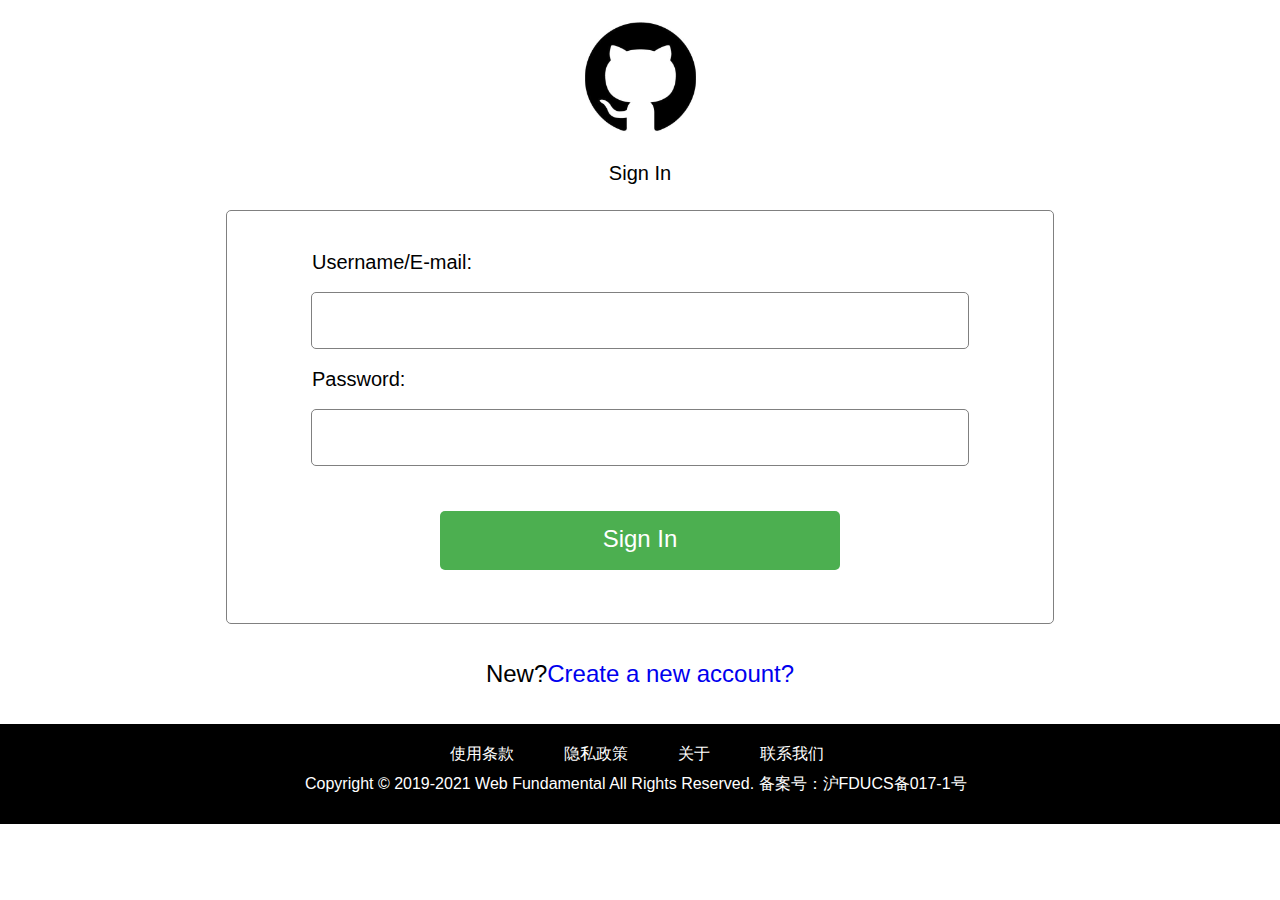
<file: index.html>
<!DOCTYPE html>
<html>
    <head>
        <meta charset="UTF-8">
        <meta name="viewport"content="width=device-width,initial-scale=1.0,maximum-scale=1,user-scalable=no">
        <link rel="stylesheet" href="./src/css/reset.css" media="all">
        <link rel="stylesheet" href="./src/css/style-login.css" media="all">
        <link rel="stylesheet" href="./src/css/footer.css" media="all">
        <title>Login</title>
    </head>
    <body>
        <div class="head">
            <img src="./img/logo.jpg">
            <p>Sign In</p>
        </div>
        <div class="form">
            <div class="formform">
                <p>Username/E-mail:</p>
                <input type="text" name="username" required>
                <p>Password:</p>
                <input type="password" name="password" required>
                <a href="./src/home.html"><button class="button" type="submit"><span>Sign In</span></button></a>
            </div>
        </div>
        <p class="register">New?<a href="./src/register.html">Create a new account?</a></p>
        <footer>
            <div class="about">
                <a href="#">使用条款</a>
                <a href="#">隐私政策</a>
                <a href="#">关于</a>
                <a href="#">联系我们</a>
            </div>
            <div class="copyright">
                <p>Copyright © 2019-2021 Web Fundamental All Rights Reserved. 备案号：沪FDUCS备017-1号</p>
            </div>
        </footer>
    </body>
</html>
</file>
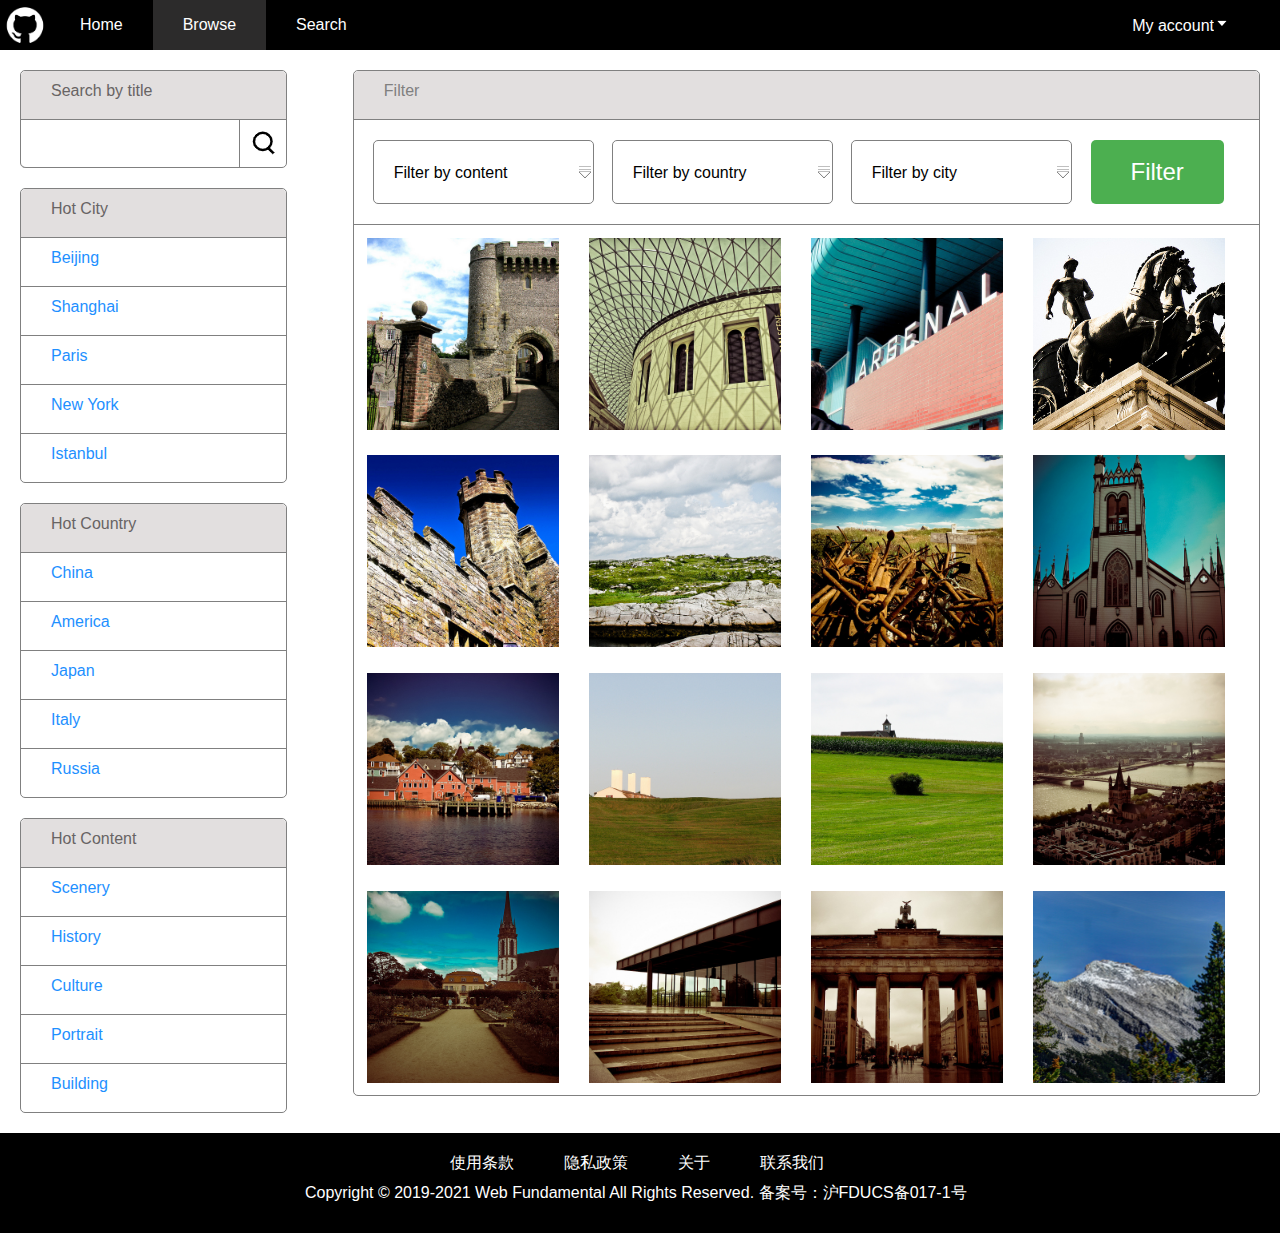
<file: src/browse.html>
<!DOCTYPE html>
<html>
    <head>
        <meta charset="UTF-8">
        <meta name="viewport"content="width=device-width,initial-scale=1.0,maximum-scale=1,user-scalable=no">
        <link rel="stylesheet" href="./css/reset.css" media="all">
        <link rel="stylesheet" href="./css/header.css" media="all">
        <link rel="stylesheet" href="./css/style-browse.css" media="all">
        <link rel="stylesheet" href="./css/footer.css" media="all">
        <script src="jquery-3.4.1.min.js"></script>
        <title>Browse</title>
        <script>
            $(document).ready(function(){
                $(".country").on("change",function(){
                    var op=$(".country").val();
                    if(op=="1"){
                        $(".city option").remove();
                        $(".city").append("<option value='0'>Tokyo</option>");
                        $(".city").append("<option value='1'>Osaka</option>");
                        $(".city").append("<option value='2'>Kamakura</option>");
                        $(".city").append("<option value='-1'>None</option>");
                    }
                    if(op=="2"){
                        $(".city option").remove();
                        $(".city").append("<option value='0'>Rome</option>");
                        $(".city").append("<option value='1'>Milan</option>");
                        $(".city").append("<option value='2'>Venice</option>");
                        $(".city").append("<option value='3'>Florence</option>");
                        $(".city").append("<option value='-1'>None</option>");
                    }
                    if(op=="3"){
                        $(".city option").remove();
                        $(".city").append("<option value='0'>New York</option>");
                        $(".city").append("<option value='1'>San Francisco</option>");
                        $(".city").append("<option value='2'>Washington</option>");
                        $(".city").append("<option value='-1'>None</option>");
                    }
                    if(op=="0"){
                        $(".city option").remove();
                        $(".city").append("<option value='0'>Shanghai</option>");
                        $(".city").append("<option value='1'>Kunming</option>");
                        $(".city").append("<option value='2'>Beijing</option>");
                        $(".city").append("<option value='3'>Yantai</option>");
                        $(".city").append("<option value='-1'>None</option>");
                    }
                    if(op=="-1"){
                        $(".city option").remove();
                        $(".city").append("<option value='-1'>None</option>");
                    }
                });
            });
        </script>
    </head>
    <body>
        <header>
            <nav>
                <a href="./home.html">
                    <img src="../img/logo.jpg">
                </a>
                <a href="./home.html">Home</a>
                <a href="#">Browse</a>
                <a href="./search.html">Search</a>
            </nav>
            <div class="myaccount">
                <a href="" class="dropdown">
                    <p>My account<img src="../img/myaccount.png" ></p>
                </a>
                <div class="dropdown-content">
                    <a href="./upload.html"><img src="../img/upload.png">Upload</a>
                    <a href="./myphoto.html"><img src="../img/pic.png">My Photo</a>
                    <a href="./favor.html"><img src="../img/favor.png">Favourite</a>
                    <a href="../index.html"><img src="../img/login.png">Login</a>
                </div>
            </div>
        </header>
        <div class="aside">
            <div class="search">
                <p>Search by title</p>
                <div class="searchform">
                    <input type="text" name="keyword">
                    <input type="submit"  name="search" value="" onclick="alert('已搜索')">
                </div>
            </div>
            <div class="hotcity"> 
                <p>Hot City</p>
                <a href="#" onclick="alert('已搜索')">Beijing</a>
                <a href="#" onclick="alert('已搜索')">Shanghai</a>
                <a href="#" onclick="alert('已搜索')">Paris</a>
                <a href="#" onclick="alert('已搜索')">New York</a>
                <a href="#" onclick="alert('已搜索')">Istanbul</a>
            </div>
            <div class="hotcity"> 
                <p>Hot Country</p>
                <a href="#" onclick="alert('已搜索')">China</a>
                <a href="#" onclick="alert('已搜索')">America</a>
                <a href="#" onclick="alert('已搜索')">Japan</a>
                <a href="#" onclick="alert('已搜索')">Italy</a>
                <a href="#" onclick="alert('已搜索')">Russia</a>
            </div>
            <div class="hotcity"> 
                <p>Hot Content</p>
                <a href="#" onclick="alert('已搜索')">Scenery</a>
                <a href="#" onclick="alert('已搜索')">History</a>
                <a href="#" onclick="alert('已搜索')">Culture</a>
                <a href="#" onclick="alert('已搜索')">Portrait</a>
                <a href="#" onclick="alert('已搜索')">Building</a>
            </div>
        </div>
        <div class="content">
            <div class="main">
                <p>Filter</p>
                <div class="filterform">
                    <select name="theme" class="theme" >
                        <option value="" disabled selected hidden>Filter by content</option>
                        <option value="0">Scenery</option>
                        <option value="1">History</option>
                        <option value="2">Culture</option>
                        <option value="3">Portrait</option>
                        <option value="-1">None</option>
                    </select>
                    <select name="country" class="country">
                        <option value="" disabled selected hidden>Filter by country</option>
                        <option value="0">China</option>
                        <option value="1">Japan</option>
                        <option value="2">Italy</option>
                        <option value="3">America</option>
                        <option value="-1">None</option>
                    </select>
                    <select name="city" class="city">
                        <option value="" disabled selected hidden>Filter by city</option>
                        <option value="0">Shanghai</option>
                        <option value="1">Kunming</option>
                        <option value="2">Beijing</option>
                        <option value="3">Yantai</option>
                        <option value="-1">None</option>
                    </select>
                    <button class="button" onclick="alert('已筛选')"><span>Filter</span></button>
                </div>
                <div class="imgcontent">
                        <a class="picshow" href="./details.html"><img src="../img/normal/medium/5855221959.jpg"></a>
                        <a class="picshow" href="./details.html"><img src="../img/normal/medium/5855729828.jpg"></a>
                        <a class="picshow" href="./details.html"><img src="../img/normal/medium/5855735700.jpg"></a>
                        <a class="picshow" href="./details.html"><img src="../img/normal/medium/5855752464.jpg"></a>
                        <a class="picshow" href="./details.html"><img src="../img/normal/medium/5855774224.jpg"></a>
                        <a class="picshow" href="./details.html"><img src="../img/normal/medium/5856616479.jpg"></a>
                        <a class="picshow" href="./details.html"><img src="../img/normal/medium/5856654945.jpg"></a>
                        <a class="picshow" href="./details.html"><img src="../img/normal/medium/5856658791.jpg"></a>
                        <a class="picshow" href="./details.html"><img src="../img/normal/medium/5856697109.jpg"></a>
                        <a class="picshow" href="./details.html"><img src="../img/normal/medium/5857298322.jpg"></a>
                        <a class="picshow" href="./details.html"><img src="../img/normal/medium/5857398054.jpg"></a>
                        <a class="picshow" href="./details.html"><img src="../img/normal/medium/6114850721.jpg"></a>
                        <a class="picshow" href="./details.html"><img src="../img/normal/medium/6114859969.jpg"></a>
                        <a class="picshow" href="./details.html"><img src="../img/normal/medium/6114867983.jpg"></a>
                        <a class="picshow" href="./details.html"><img src="../img/normal/medium/6114881215.jpg"></a>
                        <a class="picshow" href="./details.html"><img src="../img/normal/medium/6114904363.jpg"></a>
                </div>
            </div>
        </div>
        <footer>
            <div class="about">
                <a href="#">使用条款</a>
                <a href="#">隐私政策</a>
                <a href="#">关于</a>
                <a href="#">联系我们</a>
            </div>
            <div class="copyright">
                <p>Copyright © 2019-2021 Web Fundamental All Rights Reserved. 备案号：沪FDUCS备017-1号</p>
            </div>
        </footer>
    </body>
</html>
</file>
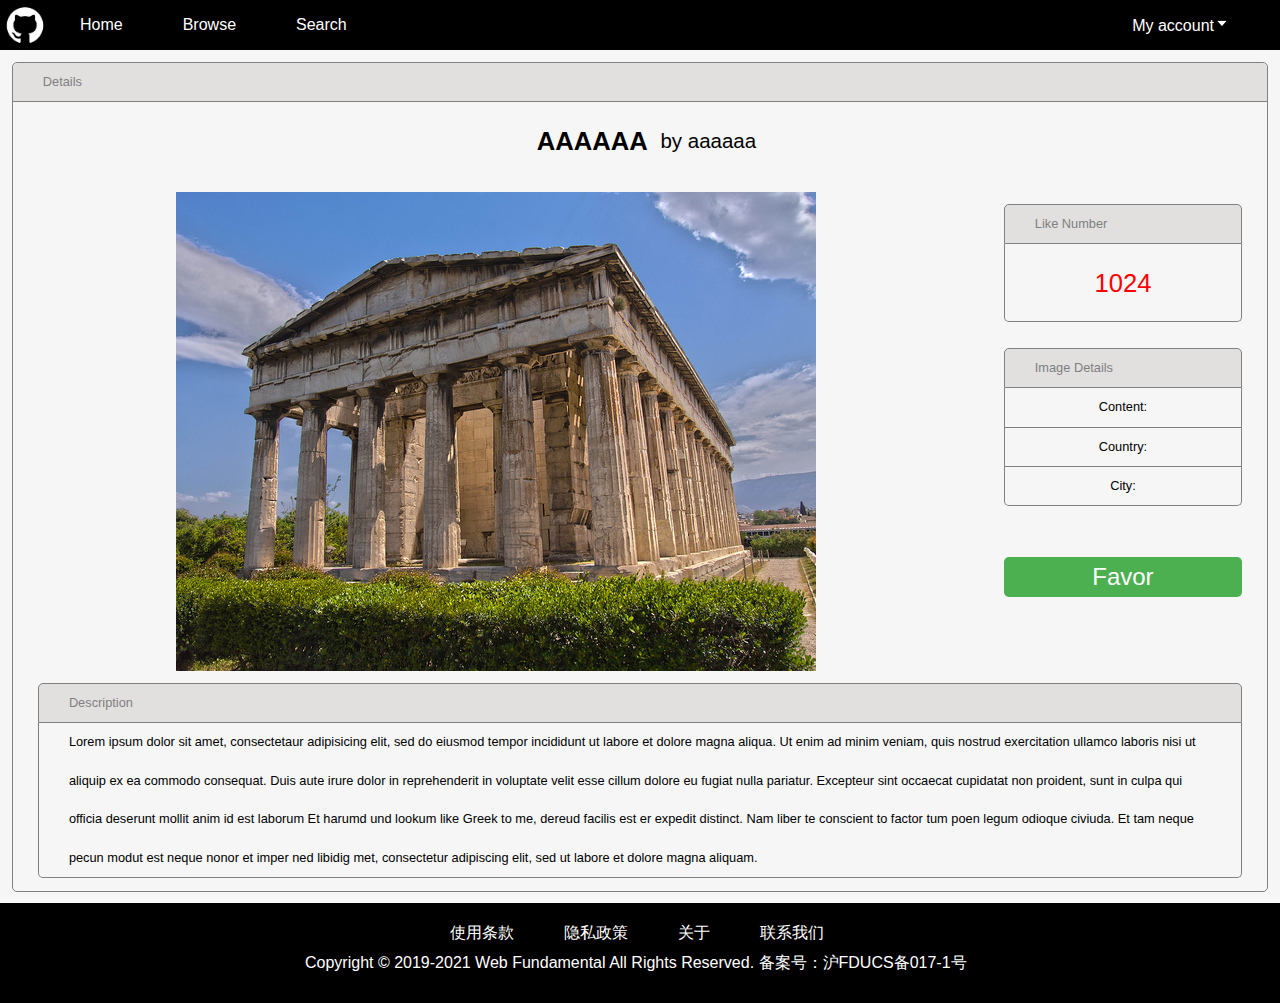
<file: src/details.html>
<!DOCTYPE html>
<html>
    <head>
        <meta charset="UTF-8">
        <meta name="viewport"content="width=device-width,initial-scale=1.0,maximum-scale=1,user-scalable=no">
        <link rel="stylesheet" href="./css/reset.css" media="all">
        <link rel="stylesheet" href="./css/header.css" media="all">
        <link rel="stylesheet" href="./css/style-details.css" media="all">
        <link rel="stylesheet" href="./css/footer.css" media="all">
        <title>Details</title>
    </head>
    <body>
        <header>
            <nav>
                <a href="./home.html">
                    <img src="../img/logo.jpg">
                </a>
                <a href="./home.html">Home</a>
                <a href="./browse.html">Browse</a>
                <a href="./search.html">Search</a>
            </nav>
            <div class="myaccount">
                <a href="" class="dropdown">
                    <p>My account<img src="../img/myaccount.png"></p>
                </a>
                <div class="dropdown-content">
                    <a href="./upload.html"><img src="../img/upload.png">Upload</a>
                    <a href="./myphoto.html"><img src="../img/pic.png">My Photo</a>
                    <a href="./favor.html"><img src="../img/favor.png">Favourite</a>
                    <a href="../index.html"><img src="../img/login.png">Login</a>
                </div>
            </div>
        </header>
        <div class="content">
            <p class="main">Details</p>
            <div class="title">
                <p class="bigfont">AAAAAA</p>
                <p class="smallfont">by aaaaaa</p>
            </div>
            <div class="image" >
                <img src="../img/normal/medium/8711645510.jpg">
            </div>
            <div class="detaildiv">
                <div class="likenumber">
                    <p class="head">Like Number</p>
                    <p class="redfont">1024</p>
                </div>
                <div class="imgdetails">
                    <p class="head">Image Details</p>
                    <p class="catagory">Content:</p>
                    <p class="catagory">Country:</p>
                    <p class="catagory">City:</p>
                </div>
            </div>
            <div>
                <button class="button" type="submit" onclick="alert('已收藏')"><span>Favor</span></button>
            </div>
            <div class="descdiv">
                <p class="head">Description</p>
                <p class="desc">Lorem ipsum dolor sit amet, consectetaur adipisicing elit, sed do eiusmod tempor incididunt ut labore et dolore magna aliqua. Ut enim ad minim veniam, quis nostrud exercitation ullamco laboris nisi ut aliquip ex ea commodo consequat. Duis aute irure dolor in reprehenderit in voluptate velit esse cillum dolore eu fugiat nulla pariatur. Excepteur sint occaecat cupidatat non proident, sunt in culpa qui officia deserunt mollit anim id est laborum Et harumd und lookum like Greek to me, dereud facilis est er expedit distinct. Nam liber te conscient to factor tum poen legum odioque civiuda. Et tam neque pecun modut est neque nonor et imper ned libidig met, consectetur adipiscing elit, sed ut labore et dolore magna aliquam.</p>
            </div>
        </div>
        <footer>
            <div class="about">
                <a href="#">使用条款</a>
                <a href="#">隐私政策</a>
                <a href="#">关于</a>
                <a href="#">联系我们</a>
            </div>
            <div class="copyright">
                <p>Copyright © 2019-2021 Web Fundamental All Rights Reserved. 备案号：沪FDUCS备017-1号</p>
            </div>
        </footer>
    </body>
</html>
</file>
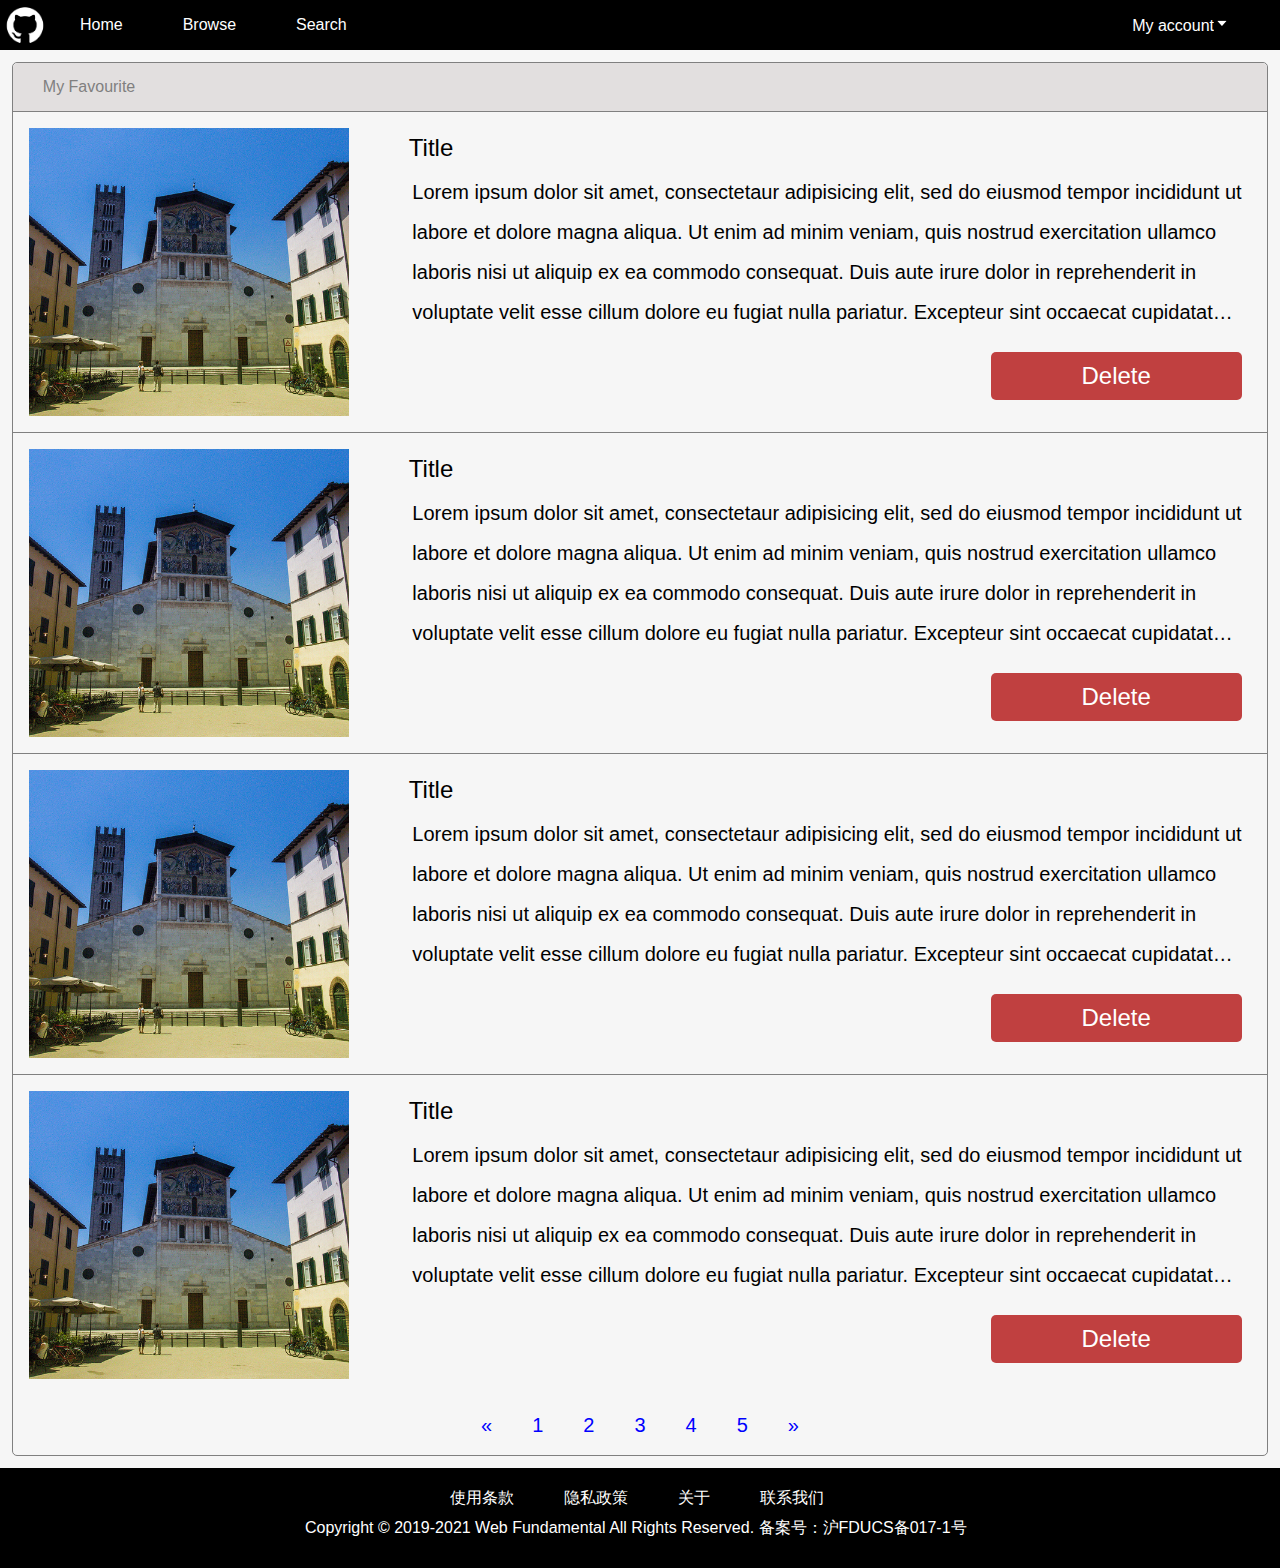
<file: src/favor.html>
<!DOCTYPE html>
<html>
    <head>
        <meta charset="UTF-8">
        <meta name="viewport"content="width=device-width,initial-scale=1.0,maximum-scale=1,user-scalable=no">
        <link rel="stylesheet" href="./css/reset.css" media="all">
        <link rel="stylesheet" href="./css/header.css" media="all">
        <link rel="stylesheet" href="./css/style-favor.css" media="all">
        <link rel="stylesheet" href="./css/footer.css" media="all">
        <title>Favor</title>
    </head>
    <body>
        <header>
            <nav>
                <a href="./home.html">
                    <img src="../img/logo.jpg">
                </a>
                <a href="./home.html">Home</a>
                <a href="./browse.html">Browse</a>
                <a href="./search.html">Search</a>
            </nav>
            <div class="myaccount">
                <a href="" class="dropdown">
                    <p>My account<img src="../img/myaccount.png"></p>
                </a>
                <div class="dropdown-content">
                    <a href="./upload.html"><img src="../img/upload.png">Upload</a>
                    <a href="./myphoto.html"><img src="../img/pic.png">My Photo</a>
                    <a href="./favor.html"><img src="../img/favor.png">Favourite</a>
                    <a href="../index.html"><img src="../img/login.png">Login</a>
                </div>
            </div>
        </header>
        <div class="myfavor">
            <p class="main">My Favourite</p>
            <div class="favordiv">
                <a href="./details.html"><img src="../img/normal/medium/9505897492.jpg"></a>
                <p class="title">Title</p>
                <p class="desc">Lorem ipsum dolor sit amet, consectetaur adipisicing elit, sed do eiusmod tempor incididunt ut labore et dolore magna aliqua. Ut enim ad minim veniam, quis nostrud exercitation ullamco laboris nisi ut aliquip ex ea commodo consequat. Duis aute irure dolor in reprehenderit in voluptate velit esse cillum dolore eu fugiat nulla pariatur. Excepteur sint occaecat cupidatat non proident, sunt in culpa qui officia deserunt mollit anim id est laborum Et harumd und lookum like Greek to me, dereud facilis est er expedit distinct.</p>
                <button class="button" type="submit" onclick="alert('已取消收藏')"><span>Delete</span></button>
            </div>
            <div class="favordiv">
                <a href="./details.html"><img src="../img/normal/medium/9505897492.jpg"></a>
                <p class="title">Title</p>
                <p class="desc">Lorem ipsum dolor sit amet, consectetaur adipisicing elit, sed do eiusmod tempor incididunt ut labore et dolore magna aliqua. Ut enim ad minim veniam, quis nostrud exercitation ullamco laboris nisi ut aliquip ex ea commodo consequat. Duis aute irure dolor in reprehenderit in voluptate velit esse cillum dolore eu fugiat nulla pariatur. Excepteur sint occaecat cupidatat non proident, sunt in culpa qui officia deserunt mollit anim id est laborum Et harumd und lookum like Greek to me, dereud facilis est er expedit distinct.</p>
                <button class="button" type="submit" onclick="alert('已取消收藏')"><span>Delete</span></button>
            </div>
            <div class="favordiv">
                <a href="./details.html"><img src="../img/normal/medium/9505897492.jpg"></a>
                <p class="title">Title</p>
                <p class="desc">Lorem ipsum dolor sit amet, consectetaur adipisicing elit, sed do eiusmod tempor incididunt ut labore et dolore magna aliqua. Ut enim ad minim veniam, quis nostrud exercitation ullamco laboris nisi ut aliquip ex ea commodo consequat. Duis aute irure dolor in reprehenderit in voluptate velit esse cillum dolore eu fugiat nulla pariatur. Excepteur sint occaecat cupidatat non proident, sunt in culpa qui officia deserunt mollit anim id est laborum Et harumd und lookum like Greek to me, dereud facilis est er expedit distinct.</p>
                <button class="button" type="submit" onclick="alert('已取消收藏')"><span>Delete</span></button>
            </div>
            <div class="favordiv">
                <a href="./details.html"><img src="../img/normal/medium/9505897492.jpg"></a>
                <p class="title">Title</p>
                <p class="desc">Lorem ipsum dolor sit amet, consectetaur adipisicing elit, sed do eiusmod tempor incididunt ut labore et dolore magna aliqua. Ut enim ad minim veniam, quis nostrud exercitation ullamco laboris nisi ut aliquip ex ea commodo consequat. Duis aute irure dolor in reprehenderit in voluptate velit esse cillum dolore eu fugiat nulla pariatur. Excepteur sint occaecat cupidatat non proident, sunt in culpa qui officia deserunt mollit anim id est laborum Et harumd und lookum like Greek to me, dereud facilis est er expedit distinct.</p>
                <button class="button" type="submit" onclick="alert('已取消收藏')"><span>Delete</span></button>
            </div>
            <div class="page">
                <a>&laquo</a>
                <a>1</a>
                <a>2</a>
                <a>3</a>
                <a>4</a>
                <a>5</a>
                <a>&raquo</a>
            </div>
        </div>
        <footer>
            <div class="about">
                <a href="#">使用条款</a>
                <a href="#">隐私政策</a>
                <a href="#">关于</a>
                <a href="#">联系我们</a>
            </div>
            <div class="copyright">
                <p>Copyright © 2019-2021 Web Fundamental All Rights Reserved. 备案号：沪FDUCS备017-1号</p>
            </div>
        </footer>
    </body>
</html>
</file>
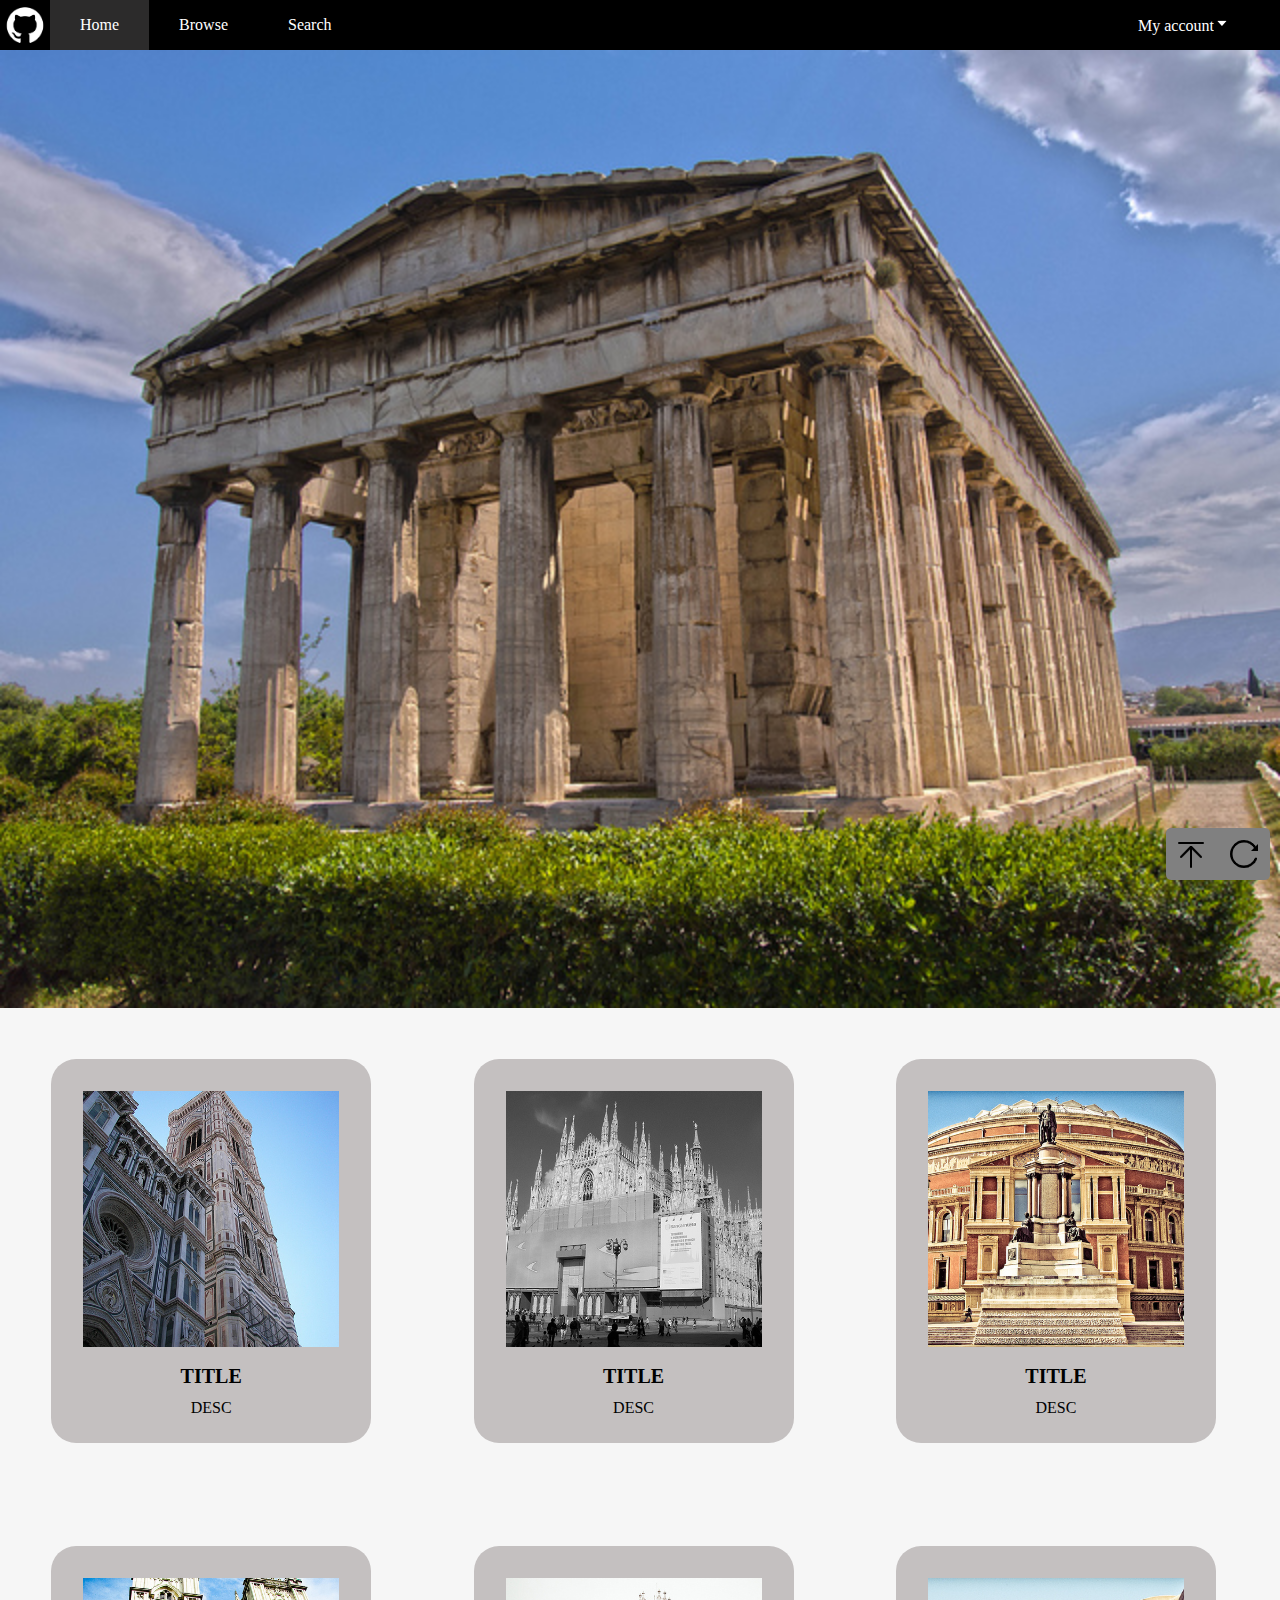
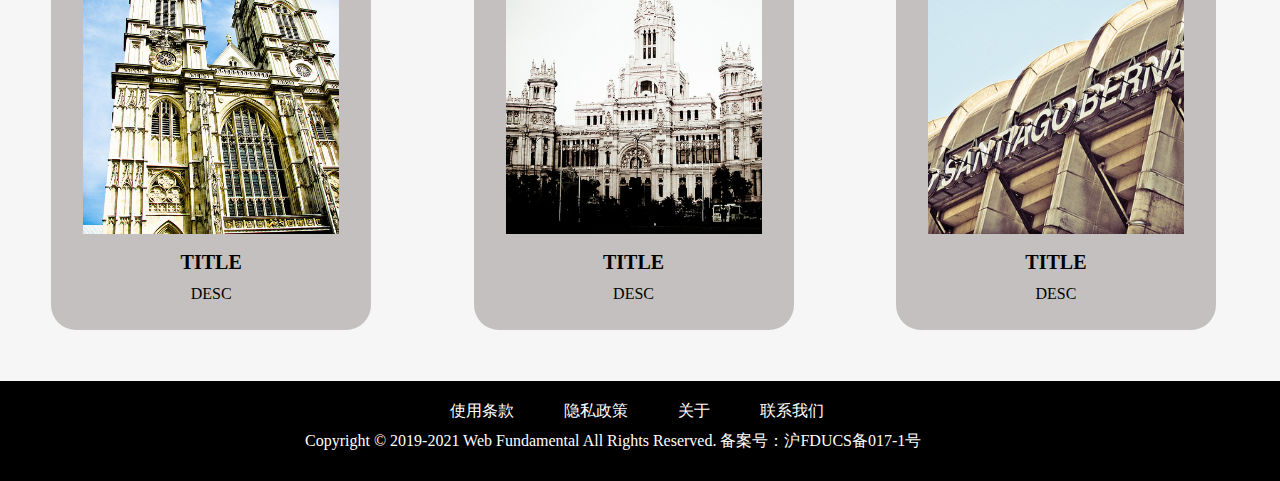
<file: src/home.html>
<!DOCTYPE html>
<html>
    <head>
        <meta charset="UTF-8">
        <meta name="viewport"content="width=device-width,initial-scale=1.0,maximum-scale=1,user-scalable=no">
        <link rel="stylesheet" href="./css/reset.css" media="all">
        <link rel="stylesheet" href="./css/header.css" media="all">
        <link rel="stylesheet" href="./css/style-index.css" media="all">
        <link rel="stylesheet" href="./css/footer.css" media="all">
        <title>Home</title>
    </head>
    <body>
        <header>
            <nav>
                <a href="./home.html">
                    <img src="../img/logo.jpg">
                </a>
                <a href="#">Home</a>
                <a href="./browse.html">Browse</a>
                <a href="./search.html">Search</a>
            </nav>
            <div class="myaccount">
                <a href="" class="dropdown">
                    <p>My account<img src="../img/myaccount.png" ></p>
                </a>
                <div class="dropdown-content">
                    <a href="./upload.html"><img src="../img/upload.png">Upload</a>
                    <a href="./myphoto.html"><img src="../img/pic.png">My Photo</a>
                    <a href="./favor.html"><img src="../img/favor.png">Favourite</a>
                    <a href="../index.html"><img src="../img/login.png">Login</a>
                </div>
            </div>
        </header>
        <section class="content">
            <div class="headimg">
                <a href="./details.html"><img src="../img/normal/medium/8711645510.jpg" width=100%> </a>
            </div>
            <div class="picshow">
                <a href="./details.html"><img src="../img/normal/medium/222222.jpg"></a>
                <p class="pictitle">TITLE</p>
                <p class="picdesc">DESC</p>
            </div>
            <div class="picshow">
                <a href="./details.html"><img src="../img/normal/medium/222223.jpg"></a>
                <p class="pictitle">TITLE</p>
                <p class="picdesc">DESC</p>
            </div>
            <div class="picshow">
                <a href="./details.html"><img src="../img/normal/medium/5855174537.jpg"></a>
                <p class="pictitle">TITLE</p>
                <p class="picdesc">DESC</p>
            </div>
            <div class="picshow">
                <a href="./details.html"><img src="../img/normal/medium/5855191275.jpg"></a>
                <p class="pictitle">TITLE</p>
                <p class="picdesc">DESC</p>
            </div>
            <div class="picshow">
                <a href="./details.html"><img src="../img/normal/medium/5855209453.jpg"></a>
                <p class="pictitle">TITLE</p>
                <p class="picdesc">DESC</p>
            </div>
            <div class="picshow">
                <a href="./details.html"><img src="../img/normal/medium/5855213165.jpg"></a>
                <p class="pictitle">TITLE</p>
                <p class="picdesc">DESC</p>
            </div>
        </section>
        <footer>
            <div class="about">
                <a href="#">使用条款</a>
                <a href="#">隐私政策</a>
                <a href="#">关于</a>
                <a href="#">联系我们</a>
            </div>
            <div class="copyright">
                <p>Copyright © 2019-2021 Web Fundamental All Rights Reserved. 备案号：沪FDUCS备017-1号</p>
            </div>
        </footer>
        <div class="auxbuttons">
            <a href="#" class="backtotop"><img src="../img/backtotop.png"></a>
            <a class="reload" onclick="alert('已刷新')"><img src="../img/reload.png"></a>
        </div>
    </body>
</html>
</file>
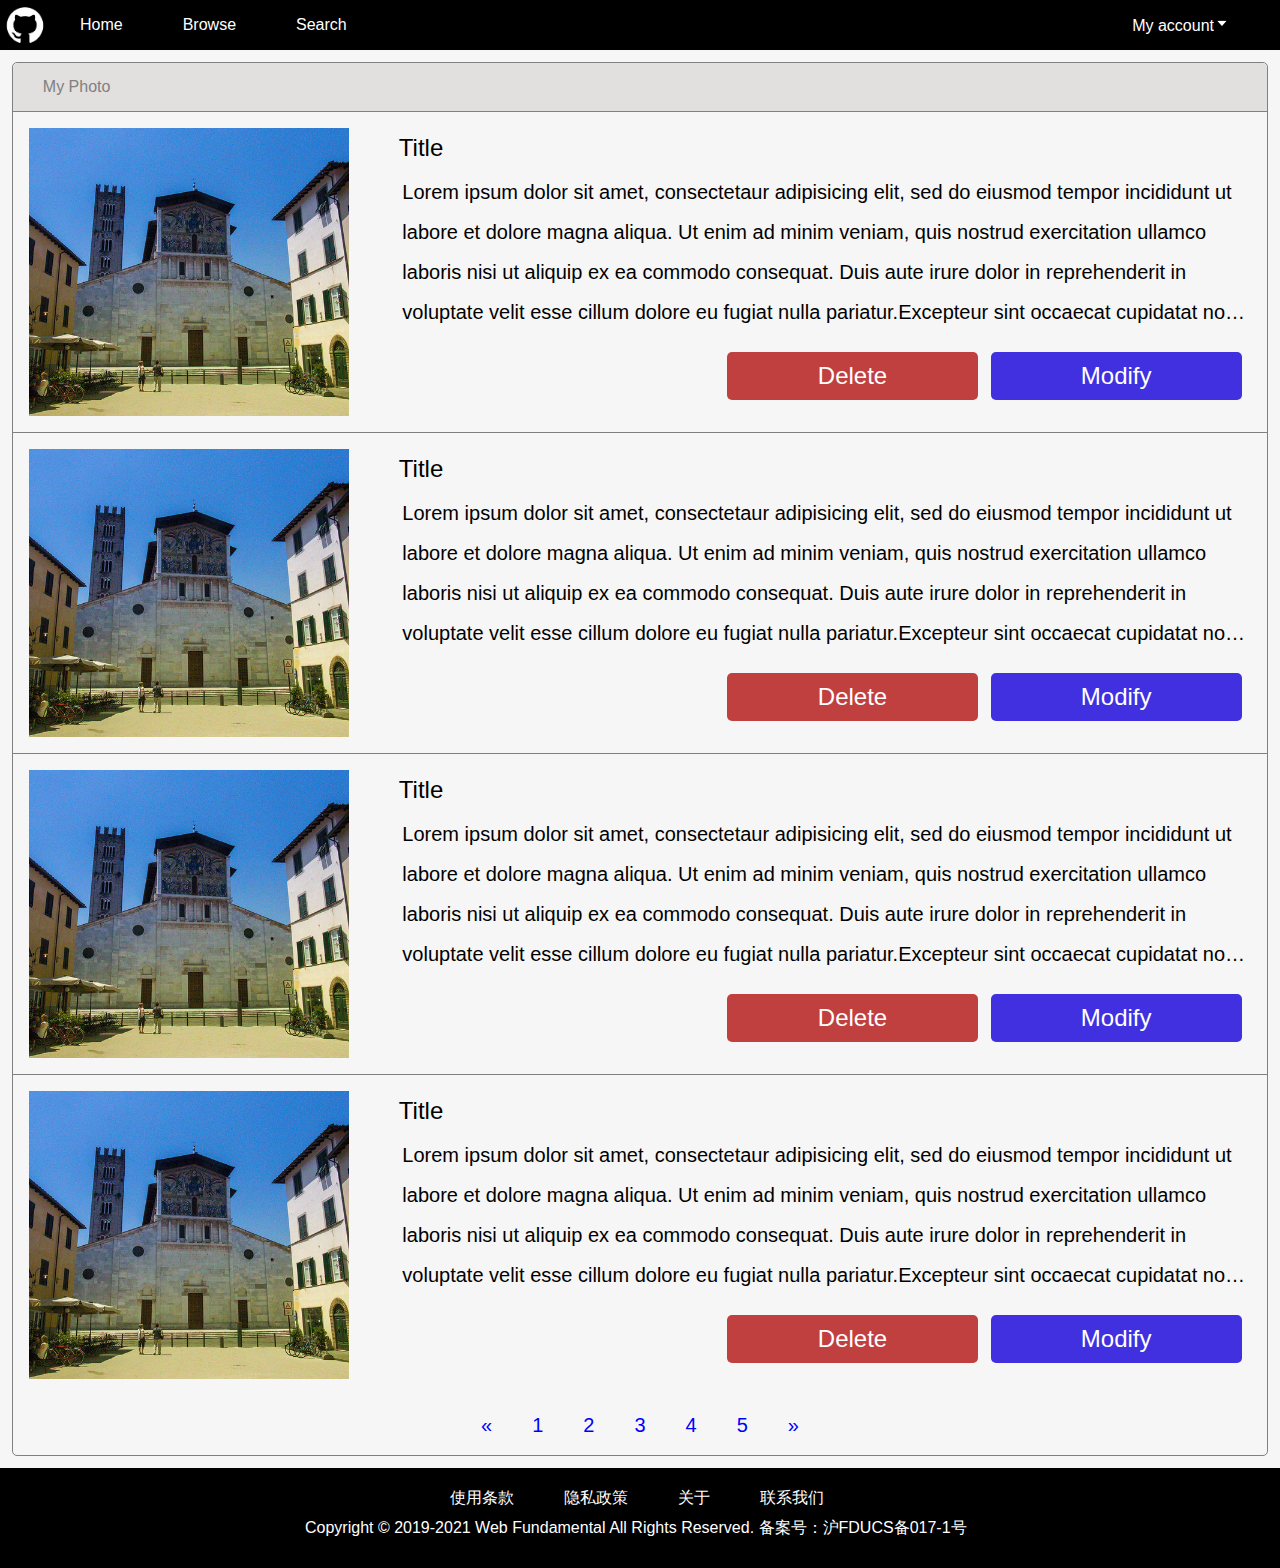
<file: src/myphoto.html>
<!DOCTYPE html>
<html>
    <head>
        <meta charset="UTF-8">
        <meta name="viewport"content="width=device-width,initial-scale=1.0,maximum-scale=1,user-scalable=no">
        <link rel="stylesheet" href="./css/reset.css" media="all">
        <link rel="stylesheet" href="./css/header.css" media="all">
        <link rel="stylesheet" href="./css/style-myphoto.css" media="all">
        <link rel="stylesheet" href="./css/footer.css" media="all">
        <title>My Photo</title>
    </head>
    <body>
        <header>
            <nav>
                <a href="./home.html">
                    <img src="../img/logo.jpg">
                </a>
                <a href="./home.html">Home</a>
                <a href="./browse.html">Browse</a>
                <a href="./search.html">Search</a>
            </nav>
            <div class="myaccount">
                <a href="" class="dropdown">
                    <p>My account<img src="../img/myaccount.png"></p>
                </a>
                <div class="dropdown-content">
                    <a href="./upload.html"><img src="../img/upload.png">Upload</a>
                    <a href="./myphoto.html"><img src="../img/pic.png">My Photo</a>
                    <a href="./favor.html"><img src="../img/favor.png">Favourite</a>
                    <a href="../index.html"><img src="../img/login.png">Login</a>
                </div>
            </div>
        </header>
        <div class="myfavor">
            <p class="main">My Photo</p>
            <div class="favordiv">
                <a href="./details.html"><img src="../img/normal/medium/9505897492.jpg"></a>
                <p class="title">Title</p>
                <p class="desc">Lorem ipsum dolor sit amet, consectetaur adipisicing elit, sed do eiusmod tempor incididunt ut labore et dolore magna aliqua. Ut enim ad minim veniam, quis nostrud exercitation ullamco laboris nisi ut aliquip ex ea commodo consequat. Duis aute irure dolor in reprehenderit in voluptate velit esse cillum dolore eu fugiat nulla pariatur.Excepteur sint occaecat cupidatat non proident, sunt in culpa qui officia deserunt mollit anim id est laborum Et harumd und lookum like Greek to me, dereud facilis est er expedit distinct. Nam liber te conscient to factor tum poen legum odioque civiuda. Et tam neque pecun modut est neque nonor et imper ned libidig met, consectetur adipiscing elit, sed ut labore et dolore magna aliquam</p>
                <a href="./upload.html"><button class="button" type="submit"><span>Modify</span></button></a>
                <button class="button" type="submit" onclick="alert('已删除')"><span>Delete</span></button>
            </div>
            <div class="favordiv">
                <a href="./details.html"><img src="../img/normal/medium/9505897492.jpg"></a>
                <p class="title">Title</p>
                <p class="desc">Lorem ipsum dolor sit amet, consectetaur adipisicing elit, sed do eiusmod tempor incididunt ut labore et dolore magna aliqua. Ut enim ad minim veniam, quis nostrud exercitation ullamco laboris nisi ut aliquip ex ea commodo consequat. Duis aute irure dolor in reprehenderit in voluptate velit esse cillum dolore eu fugiat nulla pariatur.Excepteur sint occaecat cupidatat non proident, sunt in culpa qui officia deserunt mollit anim id est laborum Et harumd und lookum like Greek to me, dereud facilis est er expedit distinct. Nam liber te conscient to factor tum poen legum odioque civiuda. Et tam neque pecun modut est neque nonor et imper ned libidig met, consectetur adipiscing elit, sed ut labore et dolore magna aliquam</p>
                <a href="./upload.html"><button class="button" type="submit"><span>Modify</span></button></a>
                <button class="button" type="submit" onclick="alert('已删除')"><span>Delete</span></button>
            </div>
            <div class="favordiv">
                <a href="./details.html"><img src="../img/normal/medium/9505897492.jpg"></a>
                <p class="title">Title</p>
                <p class="desc">Lorem ipsum dolor sit amet, consectetaur adipisicing elit, sed do eiusmod tempor incididunt ut labore et dolore magna aliqua. Ut enim ad minim veniam, quis nostrud exercitation ullamco laboris nisi ut aliquip ex ea commodo consequat. Duis aute irure dolor in reprehenderit in voluptate velit esse cillum dolore eu fugiat nulla pariatur.Excepteur sint occaecat cupidatat non proident, sunt in culpa qui officia deserunt mollit anim id est laborum Et harumd und lookum like Greek to me, dereud facilis est er expedit distinct. Nam liber te conscient to factor tum poen legum odioque civiuda. Et tam neque pecun modut est neque nonor et imper ned libidig met, consectetur adipiscing elit, sed ut labore et dolore magna aliquam</p>
                <a href="./upload.html"><button class="button" type="submit"><span>Modify</span></button></a>
                <button class="button" type="submit" onclick="alert('已删除')"><span>Delete</span></button>
            </div>
            <div class="favordiv">
                <a href="./details.html"><img src="../img/normal/medium/9505897492.jpg"></a>
                <p class="title">Title</p>
                <p class="desc">Lorem ipsum dolor sit amet, consectetaur adipisicing elit, sed do eiusmod tempor incididunt ut labore et dolore magna aliqua. Ut enim ad minim veniam, quis nostrud exercitation ullamco laboris nisi ut aliquip ex ea commodo consequat. Duis aute irure dolor in reprehenderit in voluptate velit esse cillum dolore eu fugiat nulla pariatur.Excepteur sint occaecat cupidatat non proident, sunt in culpa qui officia deserunt mollit anim id est laborum Et harumd und lookum like Greek to me, dereud facilis est er expedit distinct. Nam liber te conscient to factor tum poen legum odioque civiuda. Et tam neque pecun modut est neque nonor et imper ned libidig met, consectetur adipiscing elit, sed ut labore et dolore magna aliquam</p>
                <a href="./upload.html"><button class="button" type="submit"><span>Modify</span></button></a>
                <button class="button" type="submit" onclick="alert('已删除')"><span>Delete</span></button>
            </div>
            <div class="page">
                <a>&laquo</a>
                <a>1</a>
                <a>2</a>
                <a>3</a>
                <a>4</a>
                <a>5</a>
                <a>&raquo</a>
            </div>
        </div>
        <footer>
            <div class="about">
                <a href="#">使用条款</a>
                <a href="#">隐私政策</a>
                <a href="#">关于</a>
                <a href="#">联系我们</a>
            </div>
            <div class="copyright">
                <p>Copyright © 2019-2021 Web Fundamental All Rights Reserved. 备案号：沪FDUCS备017-1号</p>
            </div>
        </footer>
    </body>
</html>
</file>
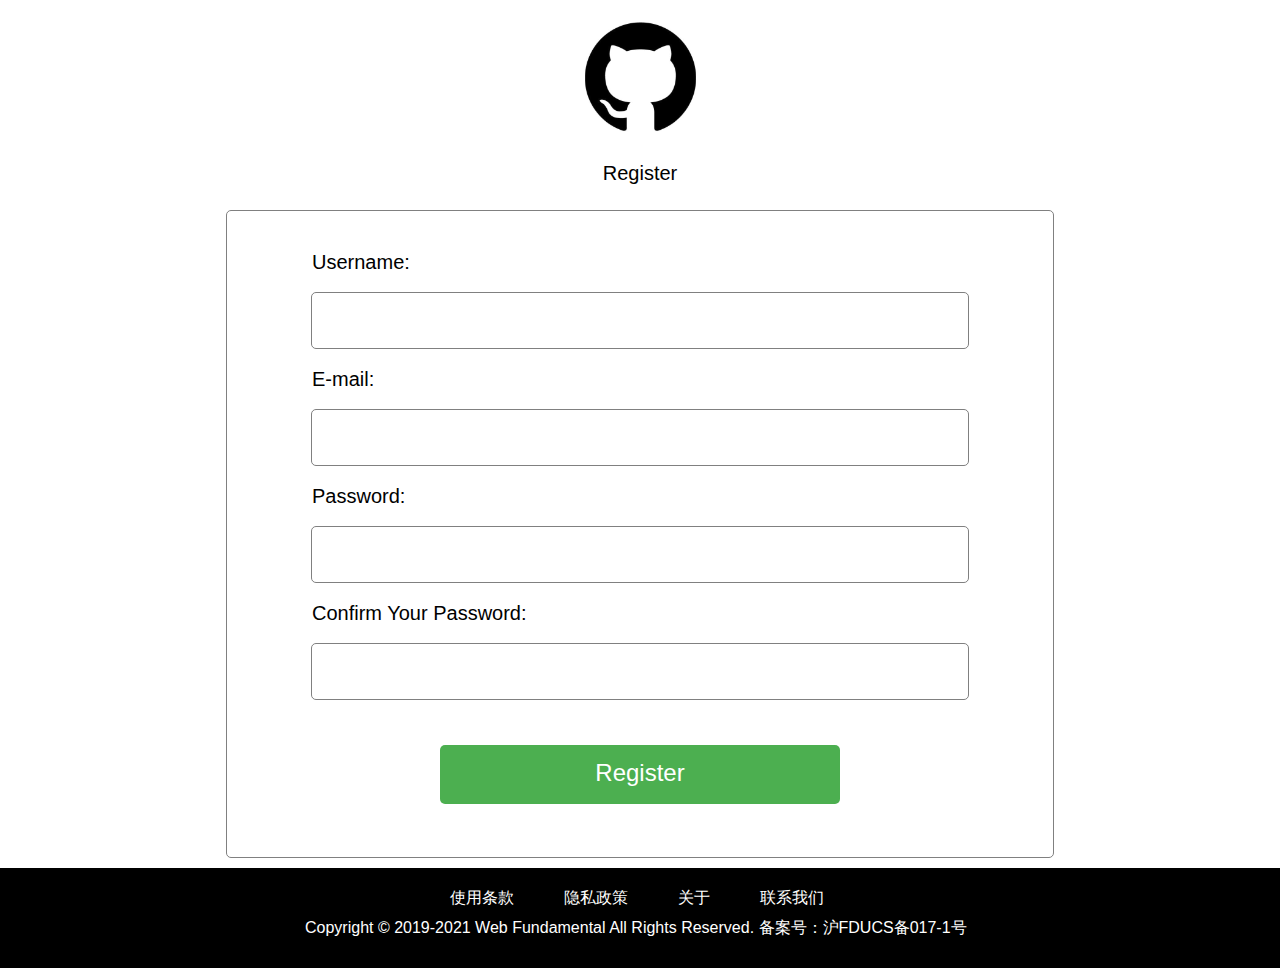
<file: src/register.html>
<!DOCTYPE html>
<html>
    <head>
        <meta charset="UTF-8">
        <meta name="viewport"content="width=device-width,initial-scale=1.0,maximum-scale=1,user-scalable=no">
        <link rel="stylesheet" href="./css/reset.css" media="all">
        <link rel="stylesheet" href="./css/style-login.css" media="all">
        <link rel="stylesheet" href="./css/footer.css" media="all">
        <title>Register</title>
    </head>
    <body>
        <div class="head">
            <img src="../img/logo.jpg">
            <p>Register</p>
        </div>
        <div class="form">
            <form class="formform" action="../index.html" method="GET">
                <p>Username:</p>
                <input type="text" name="username">
                <p>E-mail:</p>
                <input type="email" name="email">
                <p>Password:</p>
                <input type="password" name="password">
                <p>Confirm Your Password:</p>
                <input type="password" name="password2">
                <button class="button" type="submit"><span>Register</span></button>
            </form>
        </div>
        <footer>
            <div class="about">
                <a href="#">使用条款</a>
                <a href="#">隐私政策</a>
                <a href="#">关于</a>
                <a href="#">联系我们</a>
            </div>
            <div class="copyright">
                <p>Copyright © 2019-2021 Web Fundamental All Rights Reserved. 备案号：沪FDUCS备017-1号</p>
            </div>
        </footer>
    </body>
</html>
</file>
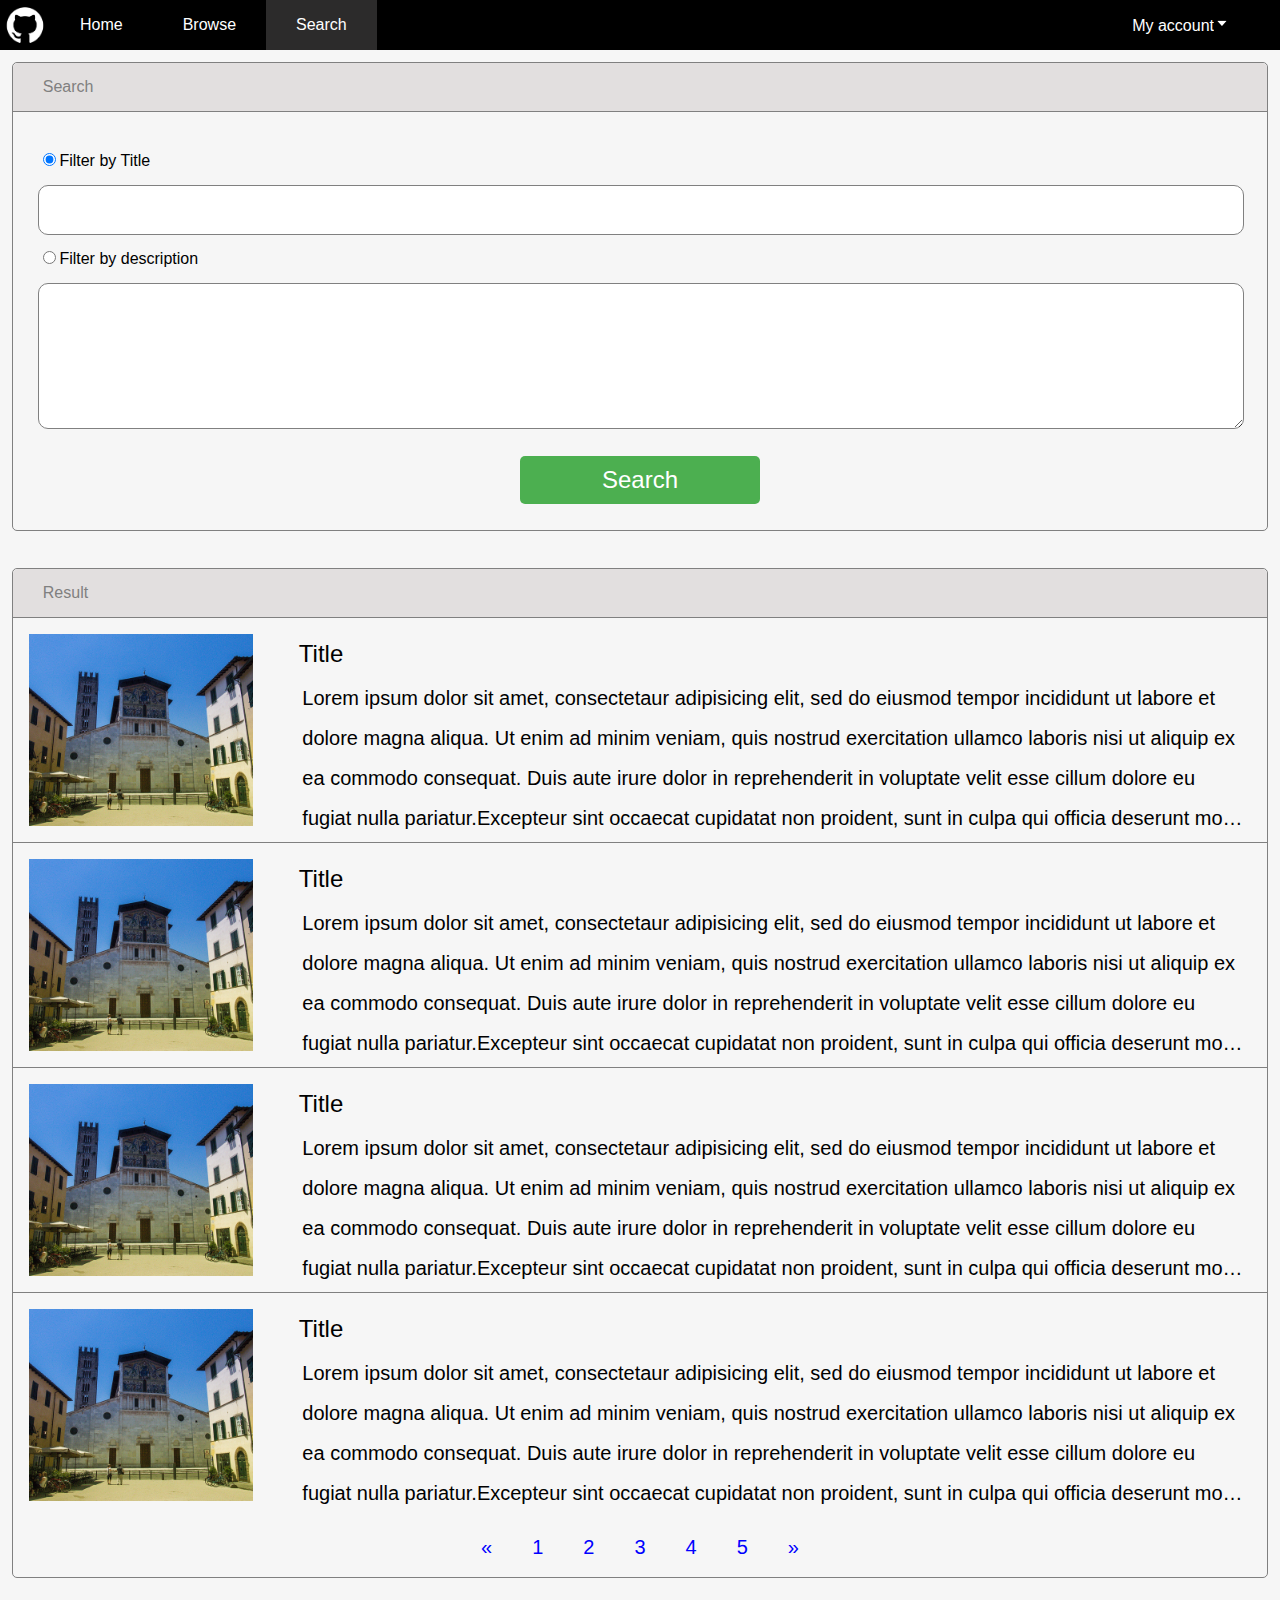
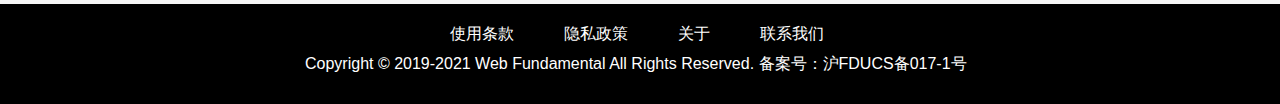
<file: src/search.html>
<!DOCTYPE html>
<html>
    <head>
        <head>
            <meta charset="UTF-8">
            <meta name="viewport"content="width=device-width,initial-scale=1.0,maximum-scale=1,user-scalable=no">
            <link rel="stylesheet" href="./css/reset.css" media="all">
            <link rel="stylesheet" href="./css/header.css" media="all">
            <link rel="stylesheet" href="./css/style-search.css" media="all">
            <link rel="stylesheet" href="./css/footer.css" media="all">
            <title>Search</title>
        </head>
        <body>
            <header>
                <nav>
                    <a href="./home.html">
                        <img src="../img/logo.jpg">
                    </a>
                    <a href="./home.html">Home</a>
                    <a href="./browse.html">Browse</a>
                    <a href="./search.html">Search</a>
                </nav>
                <div class="myaccount">
                    <a href="" class="dropdown">
                        <p>My account<img src="../img/myaccount.png"></p>
                    </a>
                    <div class="dropdown-content">
                        <a href="./upload.html"><img src="../img/upload.png">Upload</a>
                        <a href="./myphoto.html"><img src="../img/pic.png">My Photo</a>
                        <a href="./favor.html"><img src="../img/favor.png">Favourite</a>
                        <a href="../index.html"><img src="../img/login.png">Login</a>
                    </div>
                </div>
            </header>
            <div class="search">
                <p class="main">Search</p>
                <div class="searchform">
                    <div class="choice" >
                        <input type="radio" value="title" name="filter"  checked>Filter by Title
                    </div>
                    <input class="textinput" type="text" name="title">
                    <div class="choice" >
                        <input type="radio" value="desc" name="filter">Filter by description
                    </div>
                    <textarea class="descinput" name="desc"></textarea>
                    <button class="button" type="submit" onclick="alert('已搜索')"><span>Search</span></button>
                </div>
            </div>
            <div class="result">
                <p class="main">Result</p>
                <div class="resultdiv">
                    <a href="./details.html"><img src="../img/normal/medium/9505897492.jpg"></a>
                    <p class="title">Title</p>
                    <p class="desc">Lorem ipsum dolor sit amet, consectetaur adipisicing elit, sed do eiusmod tempor incididunt ut labore et dolore magna aliqua. Ut enim ad minim veniam, quis nostrud exercitation ullamco laboris nisi ut aliquip ex ea commodo consequat. Duis aute irure dolor in reprehenderit in voluptate velit esse cillum dolore eu fugiat nulla pariatur.Excepteur sint occaecat cupidatat non proident, sunt in culpa qui officia deserunt mollit anim id est laborum Et harumd und lookum like Greek to me, dereud facilis est er expedit distinct. Nam liber te conscient to factor tum poen legum odioque civiuda. Et tam neque pecun modut est neque nonor et imper ned libidig met, consectetur adipiscing elit, sed ut labore et dolore magna aliquam</p>
                </div>
                <div class="resultdiv">
                    <a href="./details.html"><img src="../img/normal/medium/9505897492.jpg"></a>
                    <p class="title">Title</p>
                    <p class="desc">Lorem ipsum dolor sit amet, consectetaur adipisicing elit, sed do eiusmod tempor incididunt ut labore et dolore magna aliqua. Ut enim ad minim veniam, quis nostrud exercitation ullamco laboris nisi ut aliquip ex ea commodo consequat. Duis aute irure dolor in reprehenderit in voluptate velit esse cillum dolore eu fugiat nulla pariatur.Excepteur sint occaecat cupidatat non proident, sunt in culpa qui officia deserunt mollit anim id est laborum Et harumd und lookum like Greek to me, dereud facilis est er expedit distinct. Nam liber te conscient to factor tum poen legum odioque civiuda. Et tam neque pecun modut est neque nonor et imper ned libidig met, consectetur adipiscing elit, sed ut labore et dolore magna aliquam</p>
                </div>
                <div class="resultdiv">
                    <a href="./details.html"><img src="../img/normal/medium/9505897492.jpg"></a>
                    <p class="title">Title</p>
                    <p class="desc">Lorem ipsum dolor sit amet, consectetaur adipisicing elit, sed do eiusmod tempor incididunt ut labore et dolore magna aliqua. Ut enim ad minim veniam, quis nostrud exercitation ullamco laboris nisi ut aliquip ex ea commodo consequat. Duis aute irure dolor in reprehenderit in voluptate velit esse cillum dolore eu fugiat nulla pariatur.Excepteur sint occaecat cupidatat non proident, sunt in culpa qui officia deserunt mollit anim id est laborum Et harumd und lookum like Greek to me, dereud facilis est er expedit distinct. Nam liber te conscient to factor tum poen legum odioque civiuda. Et tam neque pecun modut est neque nonor et imper ned libidig met, consectetur adipiscing elit, sed ut labore et dolore magna aliquam</p>
                </div>
                <div class="resultdiv">
                    <a href="./details.html"><img src="../img/normal/medium/9505897492.jpg"></a>
                    <p class="title">Title</p>
                    <p class="desc">Lorem ipsum dolor sit amet, consectetaur adipisicing elit, sed do eiusmod tempor incididunt ut labore et dolore magna aliqua. Ut enim ad minim veniam, quis nostrud exercitation ullamco laboris nisi ut aliquip ex ea commodo consequat. Duis aute irure dolor in reprehenderit in voluptate velit esse cillum dolore eu fugiat nulla pariatur.Excepteur sint occaecat cupidatat non proident, sunt in culpa qui officia deserunt mollit anim id est laborum Et harumd und lookum like Greek to me, dereud facilis est er expedit distinct. Nam liber te conscient to factor tum poen legum odioque civiuda. Et tam neque pecun modut est neque nonor et imper ned libidig met, consectetur adipiscing elit, sed ut labore et dolore magna aliquam</p>
                </div>
                <div class="page">
                    <a>&laquo</a>
                    <a>1</a>
                    <a>2</a>
                    <a>3</a>
                    <a>4</a>
                    <a>5</a>
                    <a>&raquo</a>
                </div>
            </div>
            <footer>
                <div class="about">
                    <a href="#">使用条款</a>
                    <a href="#">隐私政策</a>
                    <a href="#">关于</a>
                    <a href="#">联系我们</a>
                </div>
                <div class="copyright">
                    <p>Copyright © 2019-2021 Web Fundamental All Rights Reserved. 备案号：沪FDUCS备017-1号</p>
                </div>
            </footer>
        </body>
    </head>
</html>
</file>
<file: src/css/style-login.css>
body{
    font-family: 'Segoe UI', Tahoma, Geneva, Verdana, sans-serif;
    color: black;
    background-color: white;
    margin:0;
    font-size:0;
    line-height: 0px;
    font-weight: 500;
    display: flex;
    flex-direction: column;
    align-items: center;
}

.head{
    text-align: center;
    font-size: 20px;
    width: 576px;
    max-width: 100%;
    height: 200px;
}
.head img{
    object-fit: cover;
    height: 153px;
    width: 153px;
    filter: invert(100%);
}
.head p{
    line-height: 2em;
}
.form{  
    font-size: 20px;
    padding:1vw 1vw;
    border:solid 1px grey;
    border-radius: 5px;
    float: left;
    width: 30%;
    min-width: 800px;
    margin:10px 0;
    padding-top: 2vw;
}
input,textarea,button,select{
    outline: none;
}
.formform{
    display: flex;
    flex-direction: column;
    align-items: center;
}
.formform a{
    width:100%;
}
.form p{
    line-height: 30px;
    width: calc(72% + 80px);
    margin:10px 20px;
}
.form input{
    width: 72%;
    margin:5px 20px;
    padding:20px 40px;
    border:solid 1px grey;
    border-radius: 5px;
}
.button{
    display: inline-block;
    border: none;
    color: white;
    cursor: pointer;
    text-align: center;
    border-radius: 5px;
    background-color: #4CAF50;
    width:50%;
    margin: 5% 25%;
    line-height:400%;
}
.button span {
    font-size:24px;
    font-weight: 500;
    cursor: pointer;
    display: inline-block;
    position: relative;
    transition: padding 0.5s;
}
.button span:after {
    content: '»';
    position: absolute;
    opacity: 0;
    top: -5%;
    right: -10%;
    transition: 0.5s;
}
.button:hover span {
    padding-right: 10%;
}
.button:hover span:after {
    opacity: 1;
    right: 0;
}
.register{
    float: left;
    font-size:24px;
    font-weight: 500;
    margin:40px auto;
    text-align: center;
    padding-bottom: 10px;
}
.register a{
    text-decoration: none;
}
.register a:hover{
    color:grey;
}
@media only screen and (max-width:1000px){
    .form{
        width:80%;
        min-width: 540px;
    }
    .head img{
        height: 100px;
        width: 100px;
    }
    .head{
        height: 150px;
    }
    .register{
        font-size:20px;
        margin:20px auto;
    }
}
@media only screen and (max-width:600px){
    .form{
        width:90%;
        min-width: 0;
    }
    .head img{
        height: 50px;
        width: 50px;
    }
    .head{
        height: 100px;
    }
    .form p{
        line-height: 30px;
        width: calc(72% + 20px);
        margin:10px 5px;
    }
    .form input{
        margin:5px 5px;
        padding:20px 10px;
        border:solid 1px grey;
        border-radius: 5px;
    }
    .register{
        font-size:16px;
        margin:10px auto;
    }
}
</file>
<file: src/css/footer.css>
footer{
    display:inline-block;
    width: 100%;
    height: 100px;
    background-color:black;
}
.about{
    width:430px;
    max-width: 100%;
    margin:0 auto;
}
.copyright{
    width:720px;
    margin:0 auto;
}
footer div a,footer div p{
    font-size: 16px;
    padding-top: 30px;
    padding-left: 25px;
    padding-right: 25px;
    float: left;
    text-align: center;
    color: white;
    text-decoration: none;
}
@media only screen and ( max-width:720px){
    .copyright{
        display: none;
    }
    footer{
        height: 75px;
    }
}
@media only screen and ( max-width:430px){
    .about a{
        width:49.5vw;
        float: left;
        padding:0;
        padding-top: 30px;
    }
    footer{
        height: 100px;
    }
}
</file>
<file: src/css/header.css>
/*header css*/
header{
    font-size:16px;
    height: 50px;
    background-color: black;
}
nav a{
    height: 50px;
    padding:0 30px;
    display:flex;
    flex-direction: row;
    align-items: center;
    float: left;
    color: white;
    text-decoration: none;
}
nav a img{
    height: 50px;
    width: 50px;
}
header div img{
    height: 16px;
    width: 16px;
}
a:hover{
    color: grey;
}
nav a:first-child{
    padding:0;
}
.myaccount{
    cursor: pointer;
    height: 50px;
    padding-right: 50px;
    float: right;
}
.dropdown p{
    cursor: pointer;
    color: white;
    padding-top: 15px;
}
.dropdown{
    cursor: pointer;
    text-decoration: none;
}
.dropdown-content{
    z-index: 999;
    border:solid 1px grey;
    border-radius: 5px;
    background-color: white;
    box-shadow: 0px 2px 4px 0px rgba(0, 0, 0, 0.2);
    position: absolute;
    display: none;
    width: 120px;
}
.myaccount:hover .dropdown-content {
    display: block;
}
.dropdown-content:hover {
    display: block;
}
.dropdown-content a{
    border-top: solid;
    border-width: 1px;
    border-color: grey;
    padding:10px 10px;
    color: black;
    display: block;
    text-decoration: none;
}
.dropdown-content a:hover{
    color:grey;
}
.dropdown-content a:first-child{
    border-style: none;
}
/*去除input蓝框*/
input,textarea,button,select{
    outline: none;
}

/*将p元素光标改回默认*/
p{
    cursor: default;
}
/*
    Desktop:1600px+
    Large:1000px-1600px
    Medium:600px-1000px
    Small:430px-600px
    Tiny:300px-430px
*/
@media only screen and ( max-width:600px){
    header{
        height: 30px;
    }
    nav a{
        padding:0 10px;
        height: 30px;
    }
    nav a img{
        height: 30px;
        width: 30px;
    }
    .myaccount{
        height: 30px;
        padding-right:10px;
    }
    .dropdown p{
        padding-top: 5px;
    }
}
@media only screen and ( max-width:430px){
    header{
        font-size:12px;
    }
    .dropdown-content{
        right: 20px;
    }
}
</file>
<file: src/css/style-browse.css>
body{
    font-family: 'Segoe UI', Tahoma, Geneva, Verdana, sans-serif;
    color: black;
    background-color: white;
    margin:0;
    font-size:0;
    line-height: 0px;
    font-weight: 500;
}
nav a:nth-child(3){
    background-color: rgb(44, 43, 43);
}
nav a:nth-child(3):hover{
    color: white;
}
.aside{
    text-indent: 30px;
    display: block;
    font-size: 16px;
    float: left;
    width:24vw;
}
.search,.hotcity{
    margin: 20px 20px;
    border-width: 1px;
    border-style: solid;
    border-color: grey;
    border-radius: 5px;
}
.aside a{
    text-decoration: none;
}
.aside a:hover{
    color:grey;
}
.search{
    height:6em;
}
.search p{
    line-height: 2.5em;
    color:rgb(104, 100, 100);
    background-color: rgb(226, 223, 223);
    height: 3em;
    border-bottom: solid 1px grey;
    border-top-left-radius: 5px;
    border-top-right-radius: 5px;
}
.searchform{
    height: 3em;
}
.searchform input[type="text"]{
    padding-left: 10px;
    float: left;
    box-sizing : border-box;
    width: calc(100% - 3.5em);
    height: 100%;
    border-style: none;
    border-bottom-left-radius: 5px;
    border-right: grey solid 1px;
    border-bottom: grey solid 1px;
}
.searchform input[type="submit"]{
    cursor: pointer;
    margin:0.5em 0.5em;
    float: right;
    background: url(../../img/search.png);
    width:32px;
    height:32px;
    border:none;
}
.hotcity,.hotcountry{
    height:calc(18em + 5px);
}
.hotcity a,.hotcity p{
    line-height: 2.5em;
    width: 100%;
    height:3em;
    float: left;
}
.hotcity a{
    text-align:left;
    color: dodgerblue;
    border-top: solid 1px grey;
}
.hotcity p{
    border-top-left-radius: 5px;
    border-top-right-radius: 5px;
    color:rgb(104, 100, 100);
    background-color: rgb(226, 223, 223);
}
.content{
    width: 74vw;
    text-indent: 30px;
    display: block;
    font-size: 16px;
    float: right;
}
.main{
    margin:20px 20px;
    border-width: 1px;
    border-style: solid;
    border-color: grey;
    border-radius: 5px;
}
select{
    float: left;
    appearance:none;
    -moz-appearance:none;
    -webkit-appearance:none;
    background: url(../../img/filter.png)no-repeat scroll right center;
    font-weight: 500;
    font-size: 16px;
    margin: 10px 1%;
    width: 25%;
    border:solid 1px grey ;
    border-radius: 5px;
    padding-left: 20px;
    height:4em;
}
select option{
    font-size: 24px;
}
.content div p{
    border-top-left-radius: 5px;
    border-top-right-radius: 5px;
    background-color: rgb(226, 223, 223);
    color:grey ;
    height: 3em;
    line-height: 2.5em;
    border-bottom: solid 1px grey;
}
.filterform{
    text-indent:0;
    padding:10px 10px;
    border-bottom: solid 1px grey;
}
.button{
    display: inline-block;
    border: none;
    color: white;
    transition: all 0.5s;
    cursor: pointer;
    text-align: center;
    border-radius: 5px;
    background-color: #4CAF50;
    width:15%;
    margin: 10px 10px;
    height:64px;
}
.button span {
    font-size:24px;
    font-weight: 500;
    cursor: pointer;
    display: inline-block;
    position: relative;
    transition: 0.5s;
}
.button span:after {
    content: '»';
    position: absolute;
    opacity:0;
    top: -2px;
    right: -20px;
    transition: 0.5s;
}
.button:hover span {
    padding-right: 15%;
}
.button:hover span:after {
    opacity: 1;
    right: 0;
}
.imgcontent{
    text-indent: 0;
}
.picshow img{
    margin:1vw 1vw;
    width:15vw;
    height:15vw;
    object-fit: cover;
}
@media only screen and ( max-width:1000px){
    .search p,.searchform,.hotcity a,.hotcity p,.content div p{
        height:2em;
        line-height: 2em;
    }
    .aside{
        text-indent: 10px;
    }
    .search,.hotcity{
        margin-right: 0;
    }
    .search{
        height: 4em;
    }
    .searchform input[type="text"]{
        width: calc(100% - 2.5em);
    }
    .searchform input[type="submit"]{
        margin:0;
        width:32px;
        height:32px;
    }
    .hotcity,.hotcountry{
        height:calc(12em + 5px);
    }
    .content{
        width: 76vw;
        text-indent: 20px;
    }
    select{
        width: 48%;
        height:3em;
    }
    .button{
        width: 48%;
        height: 48px;
        margin: 10px 1%;
    }
    .button span{
        font-size: 16px;
    }
    .picshow img{
        width:21vw;
        height:21vw;
    }
    .picshow:last-child{
        display: none;
    }
}
@media only screen and ( max-width:750px){
    .picshow img{
        width:32vw;
        height:32vw;
    }
    .picshow:last-child{
        display: block;
    }
}
@media only screen and ( max-width:600px){
   .aside{
       width: 100%;
   }
   .search,.hotcity,.main{
        margin:10px 10px;
   }
   .content{
       width: 100%;
   }
   .picshow img{
        width:calc(98vw - 20px);
        height:calc(98vw - 20px);
    }
    .picshow:last-child{
        display: block;
    }
}
</file>
<file: src/css/style-details.css>
body{
    font-family: 'Segoe UI', Tahoma, Geneva, Verdana, sans-serif;
    color: black;
    background-color: #f6f6f6;
    margin:0;
    font-size:0;
    line-height: 0px;
    font-weight: 500;
}
.content{
    float: left;
    font-size: 1vw ;
    width: 98%;
    height: auto;
    margin:calc(1% - 1px) calc(1% - 1px);
    border:solid 1px grey;
    border-radius: 5px;
}
.main{
    border-top-left-radius: 5px;
    border-top-right-radius: 5px;
    text-indent: 30px;
    background-color: rgb(226, 223, 223);
    color:grey ;
    height: 3em;
    display: flex;
    flex-direction: row;
    align-items: center;
    border-bottom: 1px grey solid;
}
.head{
    border-top-left-radius: 5px;
    border-top-right-radius: 5px;
    text-indent: 30px;
    background-color: rgb(226, 223, 223);
    color:grey ;
    height: 3em;
    display: flex;
    flex-direction: row;
    align-items: center;
    border: 1px grey solid;
}
.title{
    float: left;
    width: 100%;
    height: 6em;
    display: flex;
    flex-direction: row;
    justify-content: center; 
    align-items: center;
}
.bigfont{
    padding:0 1vw;
    font-size: 2vw;
    font-weight: bold;
}
.smallfont{
    font-size: 1.6vw;
    font-weight: 0;
}
.image{
    padding:1% 1%;
    float: left;
    width: 75%;
    min-height: 30em;
    display: flex;
    flex-direction: column;
    justify-content: center; 
    align-items: center;
}
.image img{
    max-height: 40vw;
    object-fit: scale-down;
}
.detaildiv{
    margin:2% 2%;
    width: 19%;
    display: block;
    float: right;
}
.redfont{
    height: 3em;
    color:red;
    font-size: 2vw;
    display: flex;
    flex-direction: column;
    justify-content: center; 
    align-items: center;
    border:1px solid grey;
    border-bottom-left-radius: 5px;
    border-bottom-right-radius: 5px;
    border-top: none;
}
.likenumber{
    margin-bottom: 2vw;
}
.catagory{
    height: 3em;
    display: flex;
    flex-direction: column;
    justify-content: center; 
    align-items: center;
    border:1px solid grey;
    border-top: none;
}
.catagory:last-child{
    border-bottom-left-radius: 5px;
    border-bottom-right-radius: 5px;
}
.descdiv{
    margin:0 2%;
    float: left;
    width: 96%;
    line-height: 3em;
    margin-bottom: 1%;
}
.desc{
    border:1px solid grey;
    border-bottom-left-radius: 5px;
    border-bottom-right-radius: 5px;
    border-top: none;
    padding:0 30px;
}
.button{
    float: right;
    border: none;
    color: white;
    cursor: pointer;
    text-align: center;
    border-radius: 5px;
    background-color: #4CAF50;
    width:19%;
    height: 3em;
    margin:2% 2%;
}
.button span {
    font-size:24px;
    font-weight: 500;
    cursor: pointer;
    display: inline-block;
    position: relative;
    transition: padding 0.5s;
}
.button span:after {
    content: '»';
    position: absolute;
    opacity: 0;
    top: -5%;
    right: -10%;
    transition: 0.5s;
}
.button:hover span {
    padding-right: 10%;
}
.button:hover span:after {
    opacity: 1;
    right: 0;
}
@media only screen and (max-width:1000px){
    .content{
        font-size: 16px;
    }
    .head{
        text-indent: 20px;
        height: 2em;
    }
    .bigfont{
        font-size: 20px;
    }
    .smallfont{
        font-size: 16px;
    }
    .image{
        padding:0;
        min-height: 0;
        width: 100%;
    }
    .image img{
        padding:0 10%;
        width: 80%;
        max-height: 1000vw;
        object-fit: fill;
    }
    .detaildiv{
        margin:2% 10%;
        width: 80%;
        display: flex;
        flex-direction: row;
        align-items: center;
    }
    .likenumber{
        width: 45%;
        margin-bottom: 0;
        margin-right: 10%;
    }
    .imgdetails{
        width: 45%;
    }
    .catagory{
        height: 2em;
    }
    .redfont{
        font-size: 20px;
        height: 99px;
    }
    .button{
        width: 39%;
        margin:2% 30%;
        margin-top: 0;
    }
    .descdiv{
        margin:0 10%;
        width: 80%;
        line-height: 2em;
        margin-bottom: 1%;
    }
    .desc{
        padding:0 20px;
    }
}
@media only screen and (max-width:600px){
    .head{
        text-indent: 10px;
    }
    .image img{
        padding:0 5%;
        width: 90%;
        max-height: 1000vw;
        object-fit: fill;
    }
    .detaildiv{
        margin:2% 5%;
        width: 90%;
        display: block;
    }
    .imgdetails{
        width: 100%;
    }
    .likenumber{
        width: 100%;
        margin-right: 0;
        margin-bottom: 2vw;
    }
    .redfont{
        height: 2em;
    }
    .descdiv{
        margin:0 5%;
        width: 90%;
        line-height: 2em;
        margin-bottom: 1%;
    }
    .desc{
        padding:0 10px;
    }
}
</file>
<file: src/css/style-favor.css>
body{
    font-family: 'Segoe UI', Tahoma, Geneva, Verdana, sans-serif;
    color: black;
    background-color: #f6f6f6;
    margin:0;
    font-size:0;
    line-height: 0px;
    font-weight: 500;
}
.myfavor{
    float: left;
    font-size: 1vw ;
    width: 98%;
    height: auto;
    margin:calc(1% - 1px) calc(1% - 1px);
    border:solid 1px grey;
    border-radius: 5px;
}
.main{
    border-top-left-radius: 5px;
    border-top-right-radius: 5px;
    text-indent: 30px;
    background-color: rgb(226, 223, 223);
    color:grey ;
    height: 3em;
    display: flex;
    flex-direction: row;
    align-items: center;
}
.favordiv{
    position: relative;
    float: left;
    height: 20em;
    border-top: solid 1px grey;
}
.favordiv img{
    float: left;
    height: 18em;
    margin:1em 1em;
    max-width: 20em;
    object-fit: cover;
}
.title{
    padding:0  1em;
    margin-top: 1.5em;
    margin-bottom: 1em;
    font-size: 1.6vw;
    display: flex;
    flex-direction: row;
    align-items: center;
    float: right;
    width:calc(100% - 26vw);
}
.desc{
    display: -webkit-box;
    -webkit-box-orient: vertical;
    -webkit-line-clamp: 4;
    overflow: hidden;
    float: right;
    width: calc(100% - 26vw);
    padding:0 1.6vw;
    font-size: 1.2vw;
    line-height: 2em;
}
.button{
    float: right;
    border: none;
    color: white;
    cursor: pointer;
    text-align: center;
    border-radius: 5px;
    background-color: rgb(192, 64, 64);
    width:20%;
    height: 3vw;
    position: absolute;
    bottom: 1vw;
    right: 2vw;
}
.button span {
    font-size:24px;
    font-weight: 500;
    cursor: pointer;
    display: inline-block;
    position: relative;
    transition: padding 0.5s;
}
.button span:after {
    content: '»';
    position: absolute;
    opacity: 0;
    top: -5%;
    right: -10%;
    transition: 0.5s;
}
.button:hover span {
    padding-right: 10%;
}
.button:hover span:after {
    opacity: 1;
    right: 0;
}
.page{
    height: 3em;
    color:blue;
    font-size: 1.6vw;
    float: left;
    width: 100%;
    display: flex;
    flex-direction: row;
    justify-content: center; 
    align-items: center;
}
.page a{
    cursor: pointer;
    margin:0 1em;
}
@media only screen and (max-width:1600px){
    .myfavor{
        font-size: 16px;
    }
    .title{
        font-size: 24px;
        width:calc(100% - 420px);
    }
    .desc{
        font-size: 20px;
        width:calc(100% - 420px);
    }
    .button{
        height: 48px;
        bottom: 32px;
    }
    .page{
        font-size: 20px;
    }
}
@media only screen and (max-width:600px){
    .favordiv{
        height: auto;
    }
    .favordiv img{
        width: calc(100% - 2em);
        max-width: 1000em;
        height: auto;
        object-fit: fill;
    }
    .title{
        width:calc(100% - 40px);
        padding:0 20px;
        margin-top: 0.5em;
        justify-content: center;
    }
    .desc{
        width:calc(100% - 40px);
        padding:0 20px;
    }
    .button{
        position: unset;
        width:40%;
        margin:10px 30%;
    }
    .page a{
        cursor: pointer;
        margin:0 0.5em;
    }
}
</file>
<file: src/css/style-index.css>
body{
    font-family:"Segoe UI";
    color: black;
    background-color: #f6f6f6;
    margin:0;
    font-size:0;
    line-height: 0px;
    font-weight: 500;
}
nav a:nth-child(2){
    background-color: rgb(44, 43, 43);
}
nav a:nth-child(2):hover{
    color: white;
}
.headimg{
    float: left;
    width: 100%;
}
.picshow{
    font-size: 16px;
    float: left;
    margin:4% 4%;
    width:25vw;
    height:30vw;
    background-color: rgb(196, 192, 192);
    border-radius: 25px;
}
.picshow img{
    width:20vw;
    height:20vw;
    padding-top: 2.5vw;
    padding-left: 2.5vw;
    padding-bottom: 1vw;
}
.picshow p{
    text-align: center;
    padding:5% 0;
}
.picshow p:nth-child(2){
    font-size: 20px;
    font-weight: bold;
}
img{
    object-fit: cover;
}
.auxbuttons{
    background-color: grey;
    border-radius: 5px;
    position: fixed;
    right:10px;
    bottom:20px;
}
.reload{
    cursor: pointer;
}
.auxbuttons a img{
    margin:10px 10px;
}
@media only screen and ( max-width:600px){
    .picshow{
        width:42vw;
        height:50vw;
    }
    .picshow img{
        width:37vw;
        height:37vw;
    }
    .auxbuttons img{
        height: 16px;
        width: 16px;
    }
}
@media only screen and ( max-width:430px){
    .picshow{
        width:92vw;
        height:110vw;
    }
    .picshow img{
        width:87vw;
        height:87vw;
    }
    .auxbuttons img{
        height: 12px;
        width: 12px;
    }
}
</file>
<file: src/css/style-myphoto.css>
body{
    font-family: 'Segoe UI', Tahoma, Geneva, Verdana, sans-serif;
    color: black;
    background-color: #f6f6f6;
    margin:0;
    font-size:0;
    line-height: 0px;
    font-weight: 500;
}
.myfavor{
    float: left;
    font-size: 1vw ;
    width: 98%;
    height: auto;
    margin:calc(1% - 1px) calc(1% - 1px);
    border:solid 1px grey;
    border-radius: 5px;
}
.main{
    border-top-left-radius: 5px;
    border-top-right-radius: 5px;
    text-indent: 30px;
    background-color: rgb(226, 223, 223);
    color:grey ;
    height: 3em;
    display: flex;
    flex-direction: row;
    align-items: center;
}
.favordiv{
    position: relative;
    float: left;
    height: 20em;
    border-top: solid 1px grey;
}
.favordiv img{
    float: left;
    height: 18em;
    margin:1em 1em;
    max-width: 20em;
    object-fit: cover;
}
.title{
    padding:0  1em;
    margin-top: 1.5em;
    margin-bottom: 1em;
    font-size: 1.6vw;
    display: flex;
    flex-direction: row;
    align-items: center;
    float: right;
    width:calc(100% - 26vw);
}
.desc{
    display: -webkit-box;
    -webkit-box-orient: vertical;
    -webkit-line-clamp: 4;
    overflow: hidden;
    float: right;
    width:calc(100% - 26vw);
    padding:0 1.6vw;
    font-size: 1.2vw;
    line-height: 2em;
}
.button{
    float: right;
    border: none;
    color: white;
    cursor: pointer;
    text-align: center;
    border-radius: 5px;
    background-color: rgb(192, 64, 64);
    width:20%;
    height: 3vw;
    position: absolute;
    bottom: 1vw;
    right: 2vw;
}
.button:nth-child(5){
    right: calc(3vw + 20%);
}
.button span {
    font-size:24px;
    font-weight: 500;
    cursor: pointer;
    display: inline-block;
    position: relative;
    transition: padding 0.5s;
}
.button span:after {
    content: '»';
    position: absolute;
    opacity: 0;
    top: -5%;
    right: -10%;
    transition: 0.5s;
}
.button:hover span {
    padding-right: 10%;
}
.button:hover span:after {
    opacity: 1;
    right: 0;
}
.button:first-child{
    background-color:rgb(64, 48, 224)
}
.page{
    height: 3em;
    color:blue;
    font-size: 1.6vw;
    float: left;
    width: 100%;
    display: flex;
    flex-direction: row;
    justify-content: center; 
    align-items: center;
}
.page a{
    cursor: pointer;
    margin:0 1em;
}
@media only screen and (max-width:1600px){
    .myfavor{
        font-size: 16px;
    }
    .title{
        font-size: 24px;
        width:calc(100% - 410px);
    }
    .desc{
        font-size: 20px;
        width:calc(100% - 410px);
    }
    .button{
        height: 48px;
        bottom: 32px;
    }
    .page{
        font-size: 20px;
    }
}
@media only screen and (max-width:600px){
    .favordiv{
        height: auto;
    }
    .favordiv img{
        width: calc(100% - 2em);
        max-width: 1000em;
        height: auto;
        object-fit: fill;
    }
    .title{
        width:calc(100% - 40px);
        padding:0 20px;
        justify-content: center;
    }
    .desc{
        width:calc(100% - 40px);
        padding:0 20px;
    }
    .button{
        position: unset;
        width:40%;
        margin:10px 30%;
    }
    .page a{
        cursor: pointer;
        margin:0 0.5em;
    }
}
</file>
<file: src/css/style-search.css>
body{
    font-family: 'Segoe UI', Tahoma, Geneva, Verdana, sans-serif;
    color: black;
    background-color: #f6f6f6;
    margin:0;
    font-size:0;
    line-height: 0px;
    font-weight: 500;
}
nav a:nth-child(4){
    background-color: rgb(44, 43, 43);
}
nav a:nth-child(4):hover{
    color: white;
}
.search,.result{
    float: left;
    font-size: 1vw ;
    width: 98%;
    height: auto;
    margin:calc(1% - 1px) calc(1% - 1px);
    border:solid 1px grey;
    border-radius: 5px;
    margin-bottom: 2%;
}
.main{
    border-top-left-radius: 5px;
    border-top-right-radius: 5px;
    text-indent: 30px;
    background-color: rgb(226, 223, 223);
    color:grey ;
    height: 3em;
    display: flex;
    flex-direction: row;
    align-items: center;
}
.searchform{
    border-top: solid 1px grey;
    display: flex;
    flex-direction: column;
    padding: 2em 2em;
}
.textinput{
    font-size: 1vw;
    border:solid 1px grey;
    border-radius: 10px;
    width: calc(100% - 2em);
    height: 2em;
    padding:0.5em 1em;
}
.choice{
    line-height: 3em;
}
.descinput{
    vertical-align: text-top;
    line-height: 2em;
    font-size: 1vw;
    border:solid 1px grey;
    border-radius: 10px;
    width: calc(100% - 2em);
    height: 8em;
    padding:0.5em 1em;
}
.button{
    float: right;
    border: none;
    color: white;
    cursor: pointer;
    text-align: center;
    border-radius: 5px;
    background-color: #4CAF50;
    width:20%;
    height: 3vw;
    margin-top:2em;
}
.button span {
    font-size:24px;
    font-weight: 500;
    cursor: pointer;
    display: inline-block;
    position: relative;
    transition: padding 0.5s;
}
.button span:after {
    content: '»';
    position: absolute;
    opacity: 0;
    top: -5%;
    right: -10%;
    transition: 0.5s;
}
.button:hover span {
    padding-right: 10%;
}
.button:hover span:after {
    opacity: 1;
    right: 0;
}
.resultdiv{
    position: relative;
    float: left;
    height: 14em;
    border-top: solid 1px grey;
}
.resultdiv img{
    float: left;
    height: 12em;
    margin:1em 1em;
    max-width: 14em;
    object-fit: cover;
}
.title{
    padding:0  1em;
    margin-top: 1.5em;
    margin-bottom: 1em;
    font-size: 1.6vw;
    display: flex;
    flex-direction: row;
    align-items: center;
    float: right;
    width:calc(100% - 20vw);
}
.desc{
    display: -webkit-box;
    -webkit-box-orient: vertical;
    -webkit-line-clamp: 4;
    overflow: hidden;
    float: right;
    width: calc(100% - 20vw);
    padding:0 1.6vw;
    font-size: 1.2vw;
    line-height: 2em;
}
.page{
    height: 3em;
    color:blue;
    font-size: 1.6vw;
    float: left;
    width: 100%;
    display: flex;
    flex-direction: row;
    justify-content: center; 
    align-items: center;
}
.page a{
    cursor: pointer;
    margin:0 1em;
}
@media only screen and (max-width:1600px){
    .choice{
        font-size: 16px;
    }
    .descinput,.main,.result,.textinput{
        font-size: 16px;
    }
    .button{
        height: 48px;
        width: 20%;
        margin-left:40%;
    }
    .title{
        font-size: 24px;
        width:calc(100% - 310px);
    }
    .desc{
        font-size: 20px;
        width:calc(100% - 310px);
    }
    .page{
        font-size: 20px;
    }
}
@media only screen and (max-width:600px){
    .main{
        height: 2em;
    }
    .choice{
        line-height: 2em;
    }
    .resultdiv{
        height: auto;
    }
    .resultdiv img{
        width: calc(100% - 2em);
        max-width: 1000em;
        height: auto;
        object-fit: fill;
    }
    .title{
        width:calc(100% - 40px);
        margin-top: 0.5em;
        padding:0 20px;
        justify-content: center;
    }
    .desc{
        width:calc(100% - 40px);
        padding:0 20px;
    }
    .button{
        width:40%;
        margin-left: 30%;
        margin-top: 10px;
    }
    .page a{
        cursor: pointer;
        margin:0 0.5em;
    }
}
</file>
